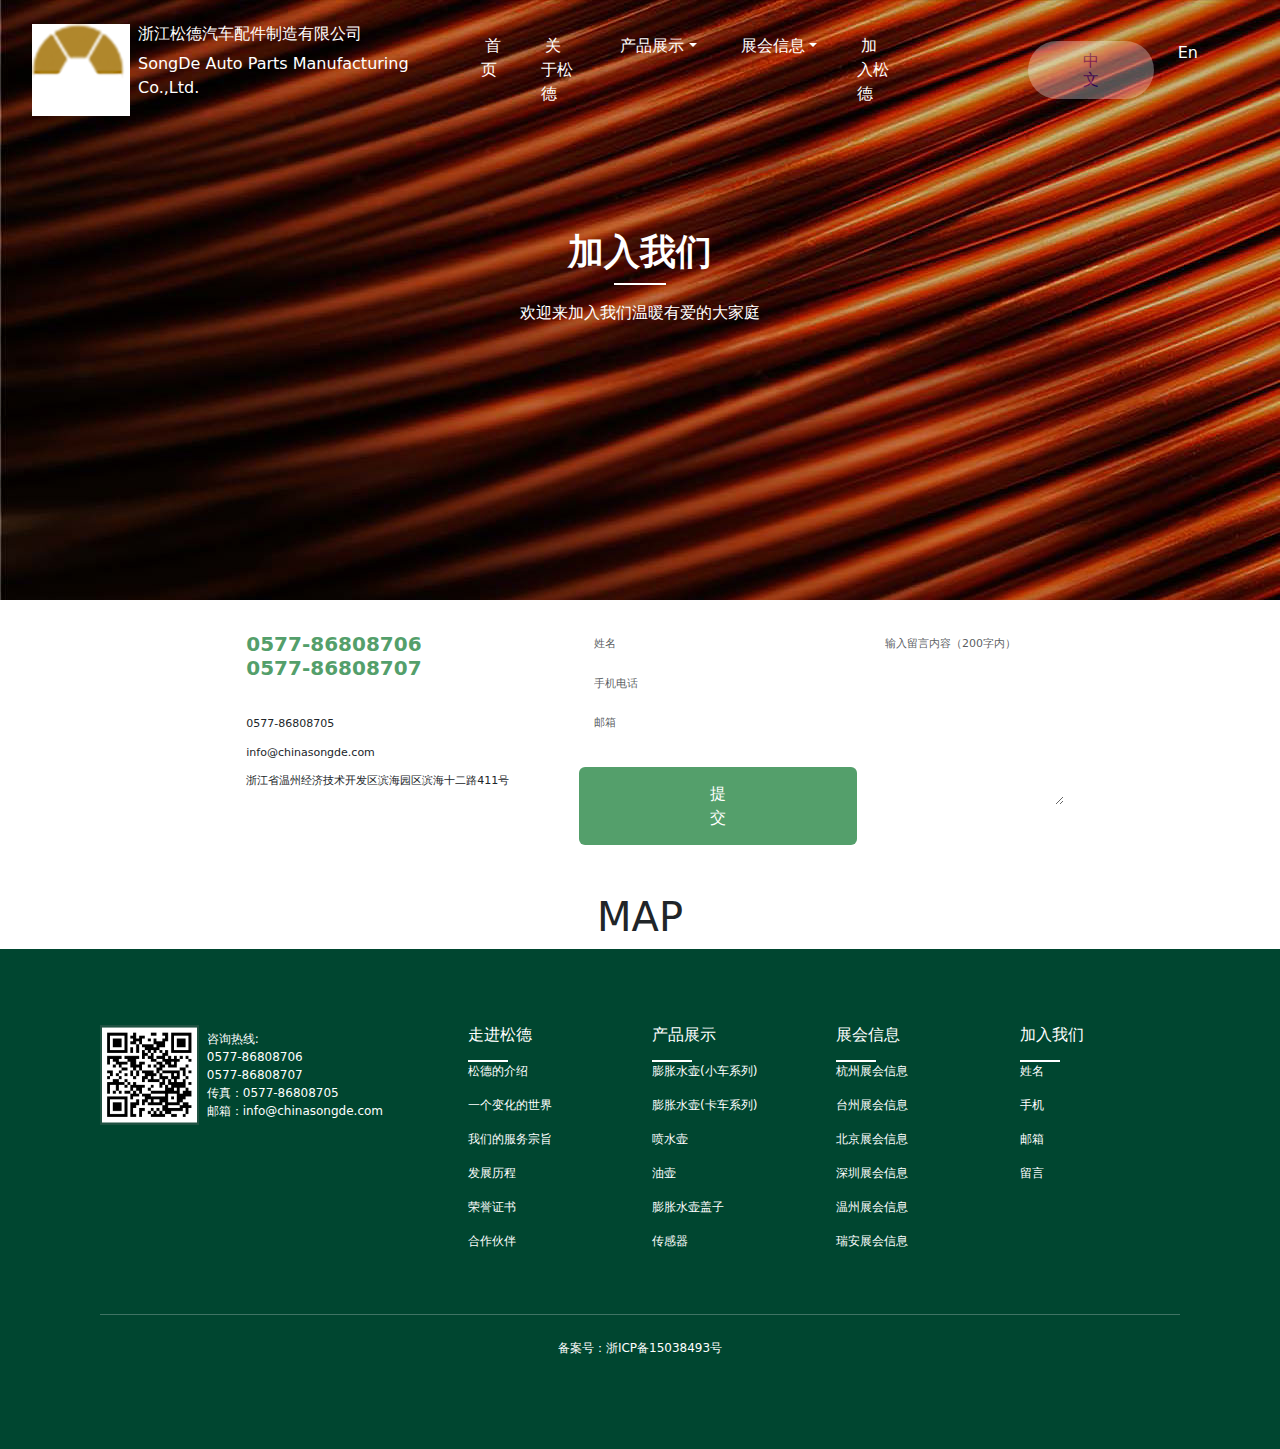
<file: contact.html>
<!DOCTYPE html>
<html lang="en">

<head>
    <meta charset="UTF-8" />
    <meta http-equiv="X-UA-Compatible" content="IE=edge" />
    <meta name="viewport" content="width=device-width, initial-scale=1.0" />
    <title>SONGDE-Lanhu</title>
    <!-- Link font-awesome CDN -->
    <link rel="stylesheet" href="https://cdnjs.cloudflare.com/ajax/libs/font-awesome/6.3.0/css/all.min.css" integrity="sha512-SzlrxWUlpfuzQ+pcUCosxcglQRNAq/DZjVsC0lE40xsADsfeQoEypE+enwcOiGjk/bSuGGKHEyjSoQ1zVisanQ==" crossorigin="anonymous" referrerpolicy="no-referrer"
    />
    <!-- <*****************[BOOTSTRAP CSS]*****************> -->
    <link rel="stylesheet" href="https://cdn.jsdelivr.net/npm/bootstrap@5.2.3/dist/css/bootstrap.min.css" />
    <!-- <*****************[BOOTSTRAP ICONS]*****************> -->
    <link rel="stylesheet" href="https://cdn.jsdelivr.net/npm/bootstrap-icons@1.10.3/font/bootstrap-icons.css" />
    <link rel="stylesheet" href="./styles/commons.css" />
    <link rel="stylesheet" href="./styles/contact.css" />
</head>

<body>
    <div class="ts-wrapper">
        <nav class="navbar navbar-expand-lg position-absolute w-100 gap-5">
            <div class="container-fluid px-0 px-lg-3 m-xxl-3 m-xl-3 gap-5">
                <div class="px-xxl-5 px-3 d-flex justify-content-start m-auto align-items-center p-sm-0">
                    <img src="./assets/images/logo.png" alt="logo" />
                    <div class="ms-2">
                        <h6>浙江松德汽车配件制造有限公司</h6>
                        <p>SongDe Auto Parts Manufacturing Co.,Ltd.</p>
                    </div>
                    <div class="d-flex align-items-center gap-3">
                        <button class="navbar-toggler" type="button" data-bs-toggle="collapse" data-bs-target="#navbarSupportedContent" aria-controls="navbarSupportedContent" aria-expanded="false" aria-label="Toggle navigation">
                <span class="navbar-toggler__span"></span>
                <span class="navbar-toggler__span"></span>
                <span class="navbar-toggler__span"></span>
                        </button>
                    </div>
                </div>
                <div class="collapse navbar-collapse" id="navbarSupportedContent">
                    <ul class="navbar-nav ms-auto mb-2 mb-lg-0 gap-4">
                        <li class="nav-item"><a class="nav-link" href="./index.html"><i class="fa-solid fa-house fa-sm me-1" style="color: #fafafa;"></i>首页</a></li>
                        <li class="nav-item"><a class="nav-link" href="./about.html"><i class="fa-solid fa-user fa-sm me-1" style="color: #ffffff;"></i>关于松德</a></li>
                        <li class="nav-item dropdown">
                            <a class="nav-link dropdown-toggle" href="#" role="button" data-bs-toggle="dropdown" aria-expanded="false"><i class="fa-solid fa-cube fa-sm me-1" style="color: #ffffff;"></i>产品展示</a>
                            <ul class="dropdown-menu ps-2">
                                <li class="nav-item"><a class="nav-link" href="./products.html">产品展示</a></li>
                                <li>
                                    <hr class="dropdown-divider">
                                </li>
                                <li><a class="dropdown-item" href="./products details-.html">产品详情</a></li>
                                <li><a class="dropdown-item" href="./products details-2.html">产品详情-2</a></li>
                            </ul>
                        </li>
                        <li class="nav-item dropdown">
                            <a class="nav-link dropdown-toggle" href="#" role="button" data-bs-toggle="dropdown" aria-expanded="false"><i class="fa-solid fa-table-columns fa-sm me-1" style="color: #ffffff;"></i>展会信息</a>
                            <ul class="dropdown-menu ps-2">
                                <li class="nav-item"><a class="nav-link" href="./info.html">展会信息</a></li>
                                <li>
                                    <hr class="dropdown-divider">
                                </li>
                                <li><a class="dropdown-item" href="./Exhibition info.html">展会信息详情</a></li>
                            </ul>
                        </li>
                        <li class="nav-item"><a class="nav-link" href="./contact.html"><i class="fa-solid fa-user-plus fa-sm me-1" style="color: #ffffff;"></i>加入松德</a></li>
                        <div class="d-flex justify-content-center my-auto gap-2 ps-xl-5 ms-xl-5">
                            <li><a class="nav-link bg-transparent" href=""><button class="ts-btn"><h6 class=" btn-text m-auto">中文</h6></button></a></li>
                            <li> <a class="nav-link bg-transparent" href="./index_en.html">En</a></li>
                            <li><button class="btn btn-search px-3 py-1 navbar-btn-search d-none d-lg-block"><i class="fa fa-light fa-magnifying-glass fa-xl" style="color: #ffffff;"></i></button></li>
                        </div>
                    </ul>
                </div>
            </div>
        </nav>
        <div class="ts-bg">
            <div class="ts-content">
                <h1 class="ts-heading">加入我们</h1>
                <div class="ts-border mb-3">
                </div>
                <p>欢迎来加入我们温暖有爱的大家庭</p>
            </div>
        </div>
        <div class="ts-contact">
            <div class="row my-3 p-3">
                <div class="col-md-5 mb-3">
                    <div class="row ts-row m-0">
                        <div class="col-1">
                            <i class="fa-solid fa-phone" style="color: #549f6b;"></i></div>
                        <div class="col">
                            <h5 class="ts-headings mb-4">0577-86808706 <br>0577-86808707</h5>
                        </div>
                    </div>
                    <div class="row ts-row">
                        <div class="col-1">
                            <i class="fa-solid fa-fax" style="color: #549f6b;"></i>
                        </div>
                        <div class="col">
                            <p class="ts-text">0577-86808705</p>
                        </div>
                    </div>
                    <div class="row ts-row">
                        <div class="col-1">
                            <i class="fa-solid fa-envelope" style="color: #549f6b;"></i>
                        </div>
                        <div class="col">
                            <p class="ts-text">info@chinasongde.com</p>
                        </div>
                    </div>
                    <div class="row ts-row">
                        <div class="col-1">
                            <i class="fa-solid fa-location-dot" style="color: #549f6b;"></i>
                        </div>
                        <div class="col">
                            <p class="ts-text">浙江省温州经济技术开发区滨海园区滨海十二路411号</p>
                        </div>
                    </div>
                </div>
                <div class="col-md-4 mb-3">
                    <div class="mb-3">
                        <div class="d-flex">
                            <i class="fa-regular fa-user" style="color: #707070;"></i><input type="text" class="form-control" id="exampleFormControlInput1" placeholder="姓名">
                        </div>
                        <div class="d-flex">
                            <i class="fa fa-light fa-phone" style="color: #707070;"></i><input type="number" class="form-control" id="exampleFormControlInput1" placeholder="手机电话"></div>
                        <div class="d-flex">
                            <i class="fa-regular fa-envelope" style="color: #707070;"></i><input type="email" class="form-control" id="exampleFormControlInput1" placeholder="邮箱"></div>
                    </div>
                    <button type="button" class="btn ts-btn">提交</button>
                </div>
                <div class="col-mb-3 w-25">
                    <textarea class="form-control" id="exampleFormControlTextarea1" placeholder="输入留言内容（200字内）" rows="10"></textarea>
                </div>
            </div>
            <div>
                <h1 class="text-center">MAP</h1>
            </div>
        </div>
        <footer>
            <div class="ts-container text-white">
                <div class="row">
                    <div class="col-12 col-sm-6 col-lg-4 d-flex flex-column mb-4">
                        <div class="d-flex">
                            <div><img height="100" src="./assets/images/footer.png" alt="" /></div>
                            <div class="ms-2 my-auto">
                                <p class="mb-0">
                                    咨询热线:<br><span>0577-86808706<br>0577-86808707</span><br>传真：0577-86808705
                                    <br>邮箱：info@chinasongde.com
                                </p>
                            </div>
                        </div>
                    </div>
                    <div class="col-12 col-sm-6 col-lg-2 d-flex flex-column mb-4">
                        <h6 class="ts-headings mb-3">走进松德</h6>
                        <div class="ts-border m-0"></div>
                        <a href="#" class="link desc-sm text-decoration-none mb-3">松德的介绍</a>
                        <a href="#" class="link desc-sm text-decoration-none mb-3">一个变化的世界</a>
                        <a href="#" class="link desc-sm text-decoration-none mb-3">我们的服务宗旨</a>
                        <a href="#" class="link desc-sm text-decoration-none mb-3">发展历程</a>
                        <a href="#" class="link desc-sm text-decoration-none mb-3">荣誉证书</a>
                        <a href="#" class="link desc-sm text-decoration-none mb-3">合作伙伴</a>
                    </div>
                    <div class="col-12 col-sm-6 col-lg-2 d-flex flex-column mb-4">
                        <h6 class="ts-headings mb-3">产品展示</h6>
                        <div class="ts-border m-0"></div>
                        <a href="#" class="link desc-sm text-decoration-none mb-3">膨胀水壶(小车系列)</a>
                        <a href="#" class="link desc-sm text-decoration-none mb-3">膨胀水壶(卡车系列)</a>
                        <a href="#" class="link desc-sm text-decoration-none mb-3">喷水壶</a>
                        <a href="#" class="link desc-sm text-decoration-none mb-3">油壶</a>
                        <a href="#" class="link desc-sm text-decoration-none mb-3">膨胀水壶盖子</a>
                        <a href="#" class="link desc-sm text-decoration-none mb-3">传感器</a>
                    </div>
                    <div class="col-12 col-sm-6 col-lg-2 d-flex flex-column mb-4">
                        <h6 class="ts-headings mb-3">展会信息</h6>
                        <div class="ts-border m-0"></div>
                        <a href="#" class="link desc-sm text-decoration-none mb-3">杭州展会信息</a>
                        <a href="#" class="link desc-sm text-decoration-none mb-3">台州展会信息</a>
                        <a href="#" class="link desc-sm text-decoration-none mb-3">北京展会信息</a>
                        <a href="#" class="link desc-sm text-decoration-none mb-3">深圳展会信息</a>
                        <a href="#" class="link desc-sm text-decoration-none mb-3">温州展会信息</a>
                        <a href="#" class="link desc-sm text-decoration-none mb-3">瑞安展会信息</a>
                    </div>
                    <div class="col-12 col-sm-6 col-lg-2 d-flex flex-column mb-4">
                        <h6 class="ts-headings mb-3">加入我们</h6>
                        <div class="ts-border m-0"></div>
                        <a href="#" class="link desc-sm text-decoration-none mb-3">姓名</a>
                        <a href="#" class="link desc-sm text-decoration-none mb-3">手机</a>
                        <a href="#" class="link desc-sm text-decoration-none mb-3">邮箱</a>
                        <a href="#" class="link desc-sm text-decoration-none mb-3">留言</a>
                    </div>
                </div>
                <hr class="my-4" />
                <div class="footer-bottom d-flex flex-wrap justify-content-center">
                    <p class="desc-xs">备案号：浙ICP备15038493号</p>
                </div>
            </div>
        </footer>
    </div>
    <!-- JavaScript Bundle with Popper -->
    <script src="https://cdn.jsdelivr.net/npm/bootstrap@5.2.0/dist/js/bootstrap.bundle.min.js" integrity="sha384-A3rJD856KowSb7dwlZdYEkO39Gagi7vIsF0jrRAoQmDKKtQBHUuLZ9AsSv4jD4Xa" crossorigin="anonymous"></script>
</body>

</html>
</file>
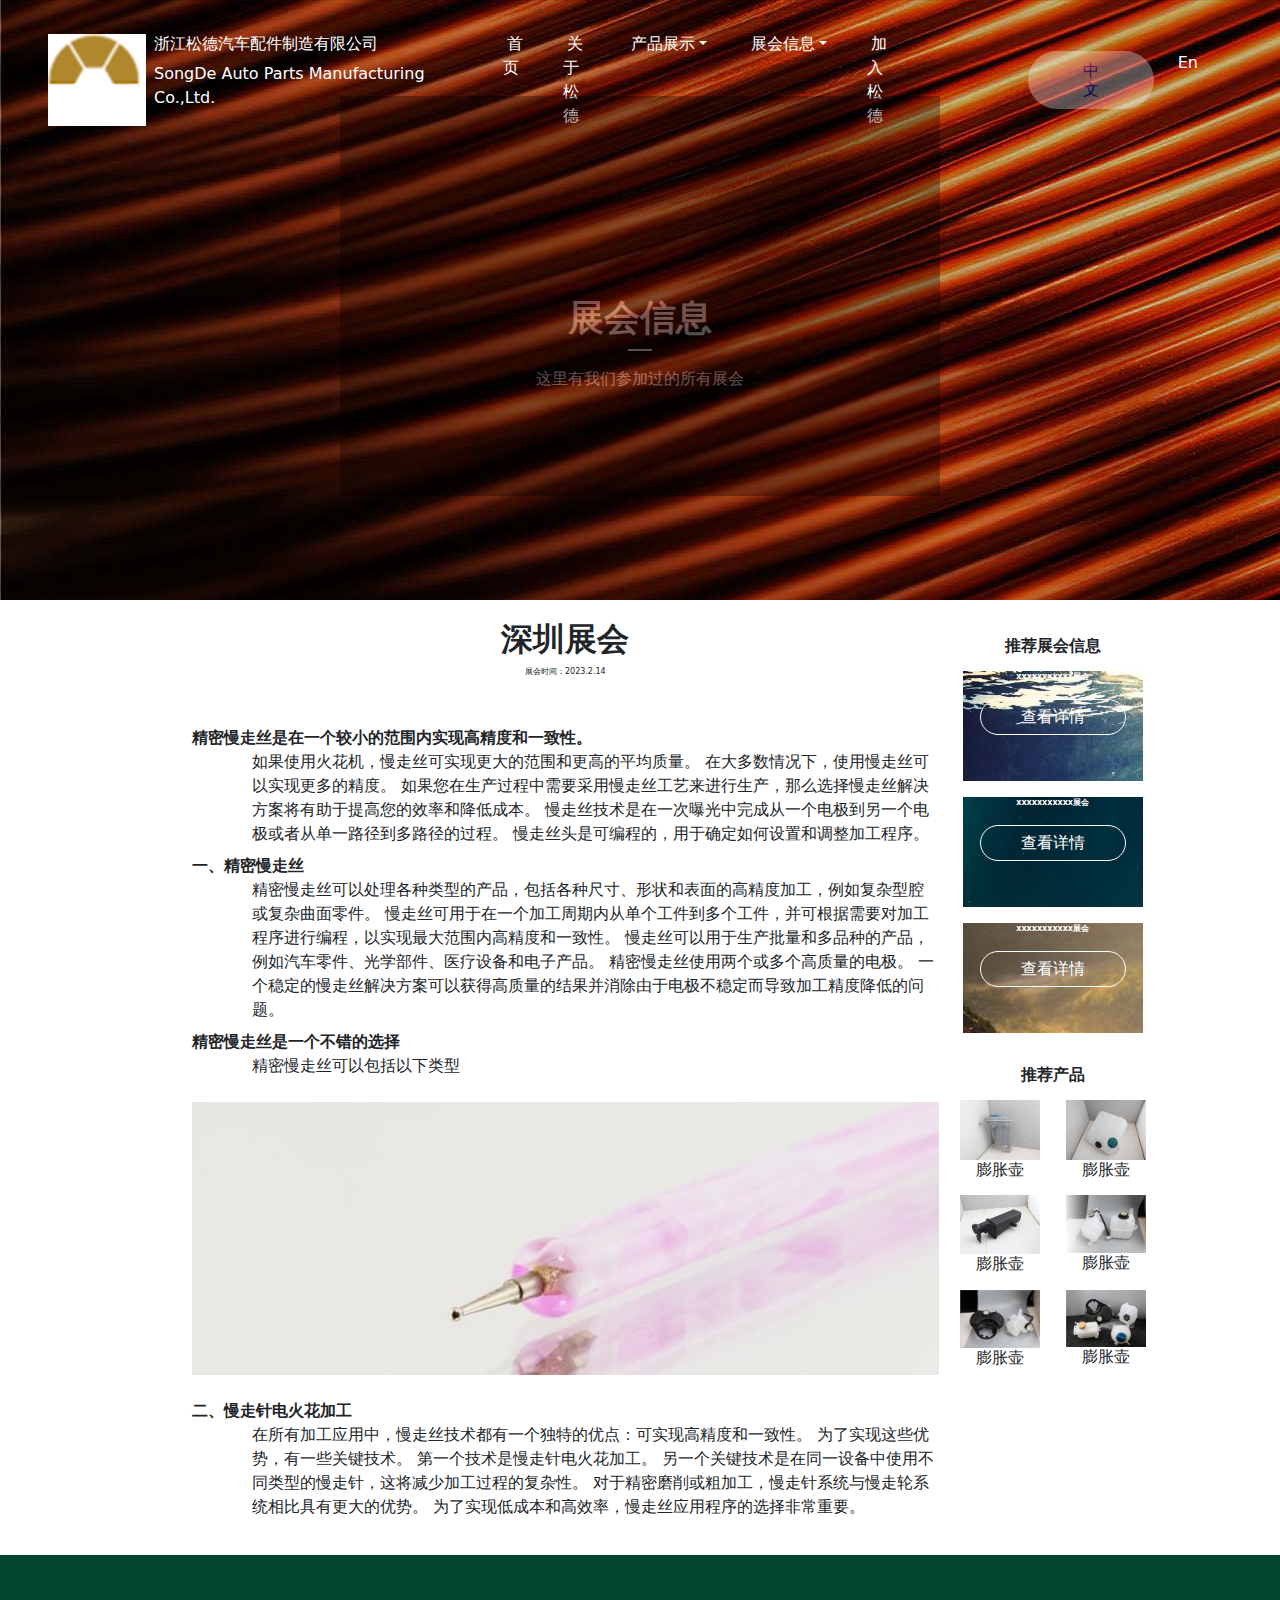
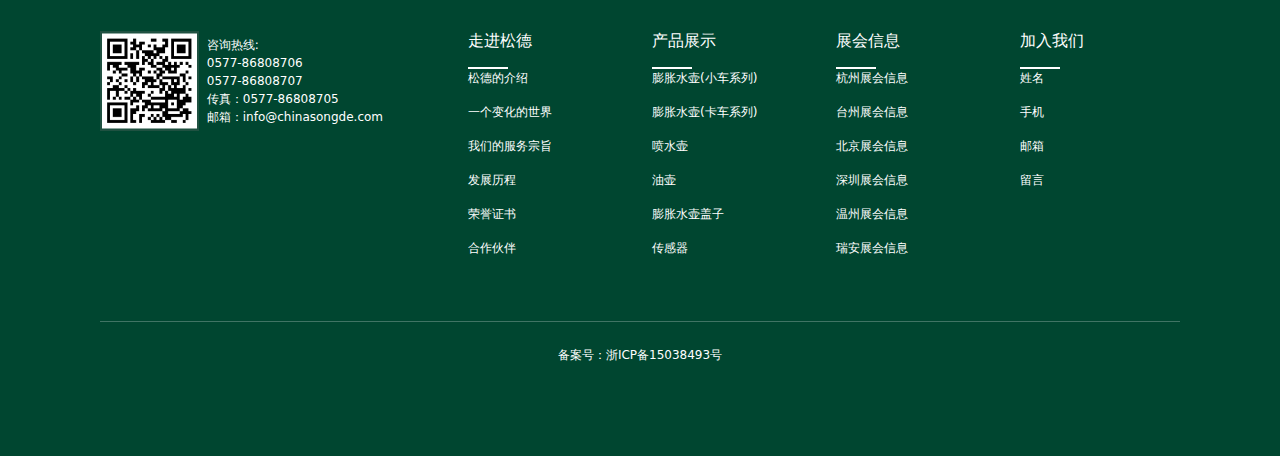
<file: Exhibition info.html>
<!DOCTYPE html>
<html lang="en">

<head>
    <meta charset="UTF-8" />
    <meta http-equiv="X-UA-Compatible" content="IE=edge" />
    <meta name="viewport" content="width=device-width, initial-scale=1.0" />
    <title>SONGDE-Lanhu</title>
    <!-- Link font-awesome CDN -->
    <link rel="stylesheet" href="https://cdnjs.cloudflare.com/ajax/libs/font-awesome/6.3.0/css/all.min.css" integrity="sha512-SzlrxWUlpfuzQ+pcUCosxcglQRNAq/DZjVsC0lE40xsADsfeQoEypE+enwcOiGjk/bSuGGKHEyjSoQ1zVisanQ==" crossorigin="anonymous" referrerpolicy="no-referrer"
    />
    <!-- <*****************[BOOTSTRAP CSS]*****************> -->
    <link rel="stylesheet" href="https://cdn.jsdelivr.net/npm/bootstrap@5.2.3/dist/css/bootstrap.min.css" />
    <!-- <*****************[BOOTSTRAP ICONS]*****************> -->
    <link rel="stylesheet" href="https://cdn.jsdelivr.net/npm/bootstrap-icons@1.10.3/font/bootstrap-icons.css" />
    <link rel="stylesheet" href="./styles/commons.css" />
    <link rel="stylesheet" href="./styles/Exhibition info.css" />
</head>

<body>
    <div class="ts-wrapper">
        <nav class="navbar navbar-expand-lg position-absolute gap-5">
            <div class="container-fluid px-0 px-lg-3 m-xxl-3 m-xl-3 gap-5">
                <div class="px-xxl-5 px-3 d-flex justify-content-start m-auto align-items-center">
                    <img src="./assets/images/logo.png" alt="logo" />
                    <div class="ms-2">
                        <h6>浙江松德汽车配件制造有限公司</h6>
                        <p>SongDe Auto Parts Manufacturing Co.,Ltd.</p>
                    </div>
                    <div class="d-flex align-items-center gap-3">
                        <button class="navbar-toggler" type="button" data-bs-toggle="collapse" data-bs-target="#navbarSupportedContent" aria-controls="navbarSupportedContent" aria-expanded="false" aria-label="Toggle navigation">
                <span class="navbar-toggler__span"></span>
                <span class="navbar-toggler__span"></span>
                <span class="navbar-toggler__span"></span>
                        </button>
                    </div>
                </div>
                <div class="collapse navbar-collapse" id="navbarSupportedContent">
                    <ul class="navbar-nav ms-auto mb-2 mb-lg-0 gap-4">
                        <li class="nav-item"><a class="nav-link" href="./index.html"><i class="fa-solid fa-house fa-sm me-1" style="color: #fafafa;"></i>首页</a></li>
                        <li class="nav-item"><a class="nav-link" href="./about.html"><i class="fa-solid fa-user fa-sm me-1" style="color: #ffffff;"></i>关于松德</a></li>
                        <li class="nav-item dropdown">
                            <a class="nav-link dropdown-toggle" href="#" role="button" data-bs-toggle="dropdown" aria-expanded="false"><i class="fa-solid fa-cube fa-sm me-1" style="color: #ffffff;"></i>产品展示</a>
                            <ul class="dropdown-menu ps-2">
                                <li class="nav-item"><a class="nav-link" href="./products.html">产品展示</a></li>
                                <li>
                                    <hr class="dropdown-divider">
                                </li>
                                <li><a class="dropdown-item" href="./products details-.html">产品详情</a></li>
                                <li><a class="dropdown-item" href="./products details-2.html">产品详情-2</a></li>
                            </ul>
                        </li>
                        <li class="nav-item dropdown">
                            <a class="nav-link dropdown-toggle" href="#" role="button" data-bs-toggle="dropdown" aria-expanded="false"><i class="fa-solid fa-table-columns fa-sm me-1" style="color: #ffffff;"></i>展会信息</a>
                            <ul class="dropdown-menu ps-2">
                                <li class="nav-item"><a class="nav-link" href="./info.html">展会信息</a></li>
                                <li>
                                    <hr class="dropdown-divider">
                                </li>
                                <li><a class="dropdown-item" href="./Exhibition info.html">展会信息详情</a></li>
                            </ul>
                        </li>
                        <li class="nav-item"><a class="nav-link" href="./contact.html"><i class="fa-solid fa-user-plus fa-sm me-1" style="color: #ffffff;"></i>加入松德</a></li>
                        <div class="d-flex justify-content-center my-auto gap-2 ps-xl-5 ms-xl-5">
                            <li><a class="nav-link bg-transparent" href=""><button class="ts-btn"><h6 class=" btn-text m-auto">中文</h6></button></a></li>
                            <li> <a class="nav-link bg-transparent" href="./index_en.html">En</a></li>
                            <li><button class="btn btn-search px-3 py-1 navbar-btn-search d-none d-lg-block"><i class="fa fa-light fa-magnifying-glass fa-xl" style="color: #ffffff;"></i></button></li>
                        </div>
                    </ul>
                </div>
            </div>
        </nav>
        <div class="ts-bg pt-5">
            <div class="ts-content mt-5">
                <h1 class="ts-heading">展会信息</h1>
                <div class="ts-border mb-3">
                </div>
                <p>这里有我们参加过的所有展会</p>
            </div>
        </div>
        <div class="ts-exhibition-info">
            <div class="d-sm-flex d-md-flex ts-exhibition-container">
                <div class="col-lg-10">
                    <div class="ts-content-1 text-center mb-5">
                        <h2 class="ts-headings-1">深圳展会</h2>
                        <p class="ts-text-1">展会时间：2023.2.14</p>
                    </div>
                    <div class="ts-main-content">
                        <dl>
                            <dt>精密慢走丝是在一个较小的范围内实现高精度和一致性。</dt>
                            <dd class="ts-content-details">如果使用火花机，慢走丝可实现更大的范围和更高的平均质量。 在大多数情况下，使用慢走丝可以实现更多的精度。 如果您在生产过程中需要采用慢走丝工艺来进行生产，那么选择慢走丝解决方案将有助于提高您的效率和降低成本。 慢走丝技术是在一次曝光中完成从一个电极到另一个电极或者从单一路径到多路径的过程。 慢走丝头是可编程的，用于确定如何设置和调整加工程序。
                            </dd>
                            <dt>一、精密慢走丝</dt>
                            <dd class="ts-content-details"> 精密慢走丝可以处理各种类型的产品，包括各种尺寸、形状和表面的高精度加工，例如复杂型腔或复杂曲面零件。 慢走丝可用于在一个加工周期内从单个工件到多个工件，并可根据需要对加工程序进行编程，以实现最大范围内高精度和一致性。 慢走丝可以用于生产批量和多品种的产品，例如汽车零件、光学部件、医疗设备和电子产品。 精密慢走丝使用两个或多个高质量的电极。 一个稳定的慢走丝解决方案可以获得高质量的结果并消除由于电极不稳定而导致加工精度降低的问题。
                                <dt>精密慢走丝是一个不错的选择</dt>
                                <dd class="ts-content-details">精密慢走丝可以包括以下类型</dd>
                        </dl>
                    </div>
                    <div class="image my-4">
                        <img class="ts-img" src="./assets/images/exhibition.png" alt="">
                    </div>
                    <div class="ts-main-content">
                        <dl>
                            <dt>二、慢走针电火花加工</dt>
                            <dd class="ts-content-details">在所有加工应用中，慢走丝技术都有一个独特的优点：可实现高精度和一致性。 为了实现这些优势，有一些关键技术。 第一个技术是慢走针电火花加工。 另一个关键技术是在同一设备中使用不同类型的慢走针，这将减少加工过程的复杂性。 对于精密磨削或粗加工，慢走针系统与慢走轮系统相比具有更大的优势。 为了实现低成本和高效率，慢走丝应用程序的选择非常重要。
                            </dd>
                        </dl>
                    </div>
                </div>
                <div class="col-lg-2">
                    <div class="side-tabs ms-lg-4 ms-md-4">
                        <h3 class="ts-headings-side-tab my-3 text-center">推荐展会信息</h3>
                        <div class="row">
                            <div class="col-md-4">
                                <div class="ts-thumbnail-1 mb-3">
                                    <div class="ts-content-1 text-white m-auto">
                                        <p><b>xxxxxxxxxxx展会</b></p>
                                        <button type="button" class="btn ts-btn">查看详情</button>
                                    </div>
                                </div>
                            </div>
                            <div class="row">
                                <div class="col-md-4">
                                    <div class="ts-thumbnail-2 mb-3">
                                        <div class="ts-content-1 text-white m-auto">
                                            <p><b>xxxxxxxxxxx展会</b></p>
                                            <button type="button" class="btn ts-btn">查看详情</button>
                                        </div>
                                    </div>
                                </div>
                            </div>
                            <div class="row">
                                <div class="col-md-4">
                                    <div class="ts-thumbnail-3 mb-3">
                                        <div class="ts-content-1 text-white m-auto">
                                            <p><b>xxxxxxxxxxx展会</b></p>
                                            <button type="button" class="btn ts-btn">查看详情</button>
                                        </div>
                                    </div>
                                </div>
                            </div>
                        </div>
                        <div class="container-grid ts-side-grid text-center gap-2">
                            <h3 class="ts-headings-side-tab my-3 text-center">推荐产品</h3>
                            <div class="row gap-2">
                                <div class="col p-0">
                                    <img class="product-img" src="./assets/images/product-1.png" alt="">
                                    <h6 class="ts-headings-3">膨胀壶</h6>
                                </div>
                                <div class="col p-0">
                                    <img class="product-img" src="./assets/images/product-2.png" alt="">
                                    <h6 class="ts-headings-3">膨胀壶</h6>
                                </div>
                                <div class="col p-0">
                                    <img class="product-img" src="./assets/images/product-3.png" alt="">
                                    <h6 class="ts-headings-3">膨胀壶</h6>
                                </div>
                                <div class="col p-0">
                                    <img class="product-img" src="./assets/images/index-2.png" alt="">
                                    <h6 class="ts-headings-3">膨胀壶</h6>
                                </div>
                                <div class="col p-0">
                                    <img class="product-img" src="./assets/images/index-3.png" alt="">
                                    <h6 class="ts-headings-3">膨胀壶</h6>
                                </div>
                                <div class="col p-0">
                                    <img class="product-img" src="./assets/images/index-4.png" alt="">
                                    <h6 class="ts-headings-3">膨胀壶</h6>
                                </div>
                            </div>
                        </div>
                    </div>
                </div>
            </div>
        </div>
        <footer>
            <div class="ts-container text-white">
                <div class="row">
                    <div class="col-12 col-sm-6 col-lg-4 d-flex flex-column mb-4">
                        <div class="d-flex">
                            <div><img height="100" src="./assets/images/footer.png" alt="" /></div>
                            <div class="ms-2 my-auto">
                                <p class="mb-0">
                                    咨询热线:<br><span>0577-86808706<br>0577-86808707</span><br>传真：0577-86808705
                                    <br>邮箱：info@chinasongde.com
                                </p>
                            </div>
                        </div>
                    </div>
                    <div class="col-12 col-sm-6 col-lg-2 d-flex flex-column mb-4">
                        <h6 class="ts-headings mb-3">走进松德</h6>
                        <div class="ts-border m-0"></div>
                        <a href="#" class="link desc-sm text-decoration-none mb-3">松德的介绍</a>
                        <a href="#" class="link desc-sm text-decoration-none mb-3">一个变化的世界</a>
                        <a href="#" class="link desc-sm text-decoration-none mb-3">我们的服务宗旨</a>
                        <a href="#" class="link desc-sm text-decoration-none mb-3">发展历程</a>
                        <a href="#" class="link desc-sm text-decoration-none mb-3">荣誉证书</a>
                        <a href="#" class="link desc-sm text-decoration-none mb-3">合作伙伴</a>
                    </div>
                    <div class="col-12 col-sm-6 col-lg-2 d-flex flex-column mb-4">
                        <h6 class="ts-headings mb-3">产品展示</h6>
                        <div class="ts-border m-0"></div>
                        <a href="#" class="link desc-sm text-decoration-none mb-3">膨胀水壶(小车系列)</a>
                        <a href="#" class="link desc-sm text-decoration-none mb-3">膨胀水壶(卡车系列)</a>
                        <a href="#" class="link desc-sm text-decoration-none mb-3">喷水壶</a>
                        <a href="#" class="link desc-sm text-decoration-none mb-3">油壶</a>
                        <a href="#" class="link desc-sm text-decoration-none mb-3">膨胀水壶盖子</a>
                        <a href="#" class="link desc-sm text-decoration-none mb-3">传感器</a>
                    </div>
                    <div class="col-12 col-sm-6 col-lg-2 d-flex flex-column mb-4">
                        <h6 class="ts-headings mb-3">展会信息</h6>
                        <div class="ts-border m-0"></div>
                        <a href="#" class="link desc-sm text-decoration-none mb-3">杭州展会信息</a>
                        <a href="#" class="link desc-sm text-decoration-none mb-3">台州展会信息</a>
                        <a href="#" class="link desc-sm text-decoration-none mb-3">北京展会信息</a>
                        <a href="#" class="link desc-sm text-decoration-none mb-3">深圳展会信息</a>
                        <a href="#" class="link desc-sm text-decoration-none mb-3">温州展会信息</a>
                        <a href="#" class="link desc-sm text-decoration-none mb-3">瑞安展会信息</a>
                    </div>
                    <div class="col-12 col-sm-6 col-lg-2 d-flex flex-column mb-4">
                        <h6 class="ts-headings mb-3">加入我们</h6>
                        <div class="ts-border m-0"></div>
                        <a href="#" class="link desc-sm text-decoration-none mb-3">姓名</a>
                        <a href="#" class="link desc-sm text-decoration-none mb-3">手机</a>
                        <a href="#" class="link desc-sm text-decoration-none mb-3">邮箱</a>
                        <a href="#" class="link desc-sm text-decoration-none mb-3">留言</a>
                    </div>
                </div>
                <hr class="my-4" />
                <div class="footer-bottom d-flex flex-wrap justify-content-center">
                    <p class="desc-xs">备案号：浙ICP备15038493号</p>
                </div>
            </div>
        </footer>
    </div>
    <!-- JavaScript Bundle with Popper -->
    <script src="https://cdn.jsdelivr.net/npm/bootstrap@5.2.0/dist/js/bootstrap.bundle.min.js" integrity="sha384-A3rJD856KowSb7dwlZdYEkO39Gagi7vIsF0jrRAoQmDKKtQBHUuLZ9AsSv4jD4Xa" crossorigin="anonymous"></script>
</body>

</html>
</file>
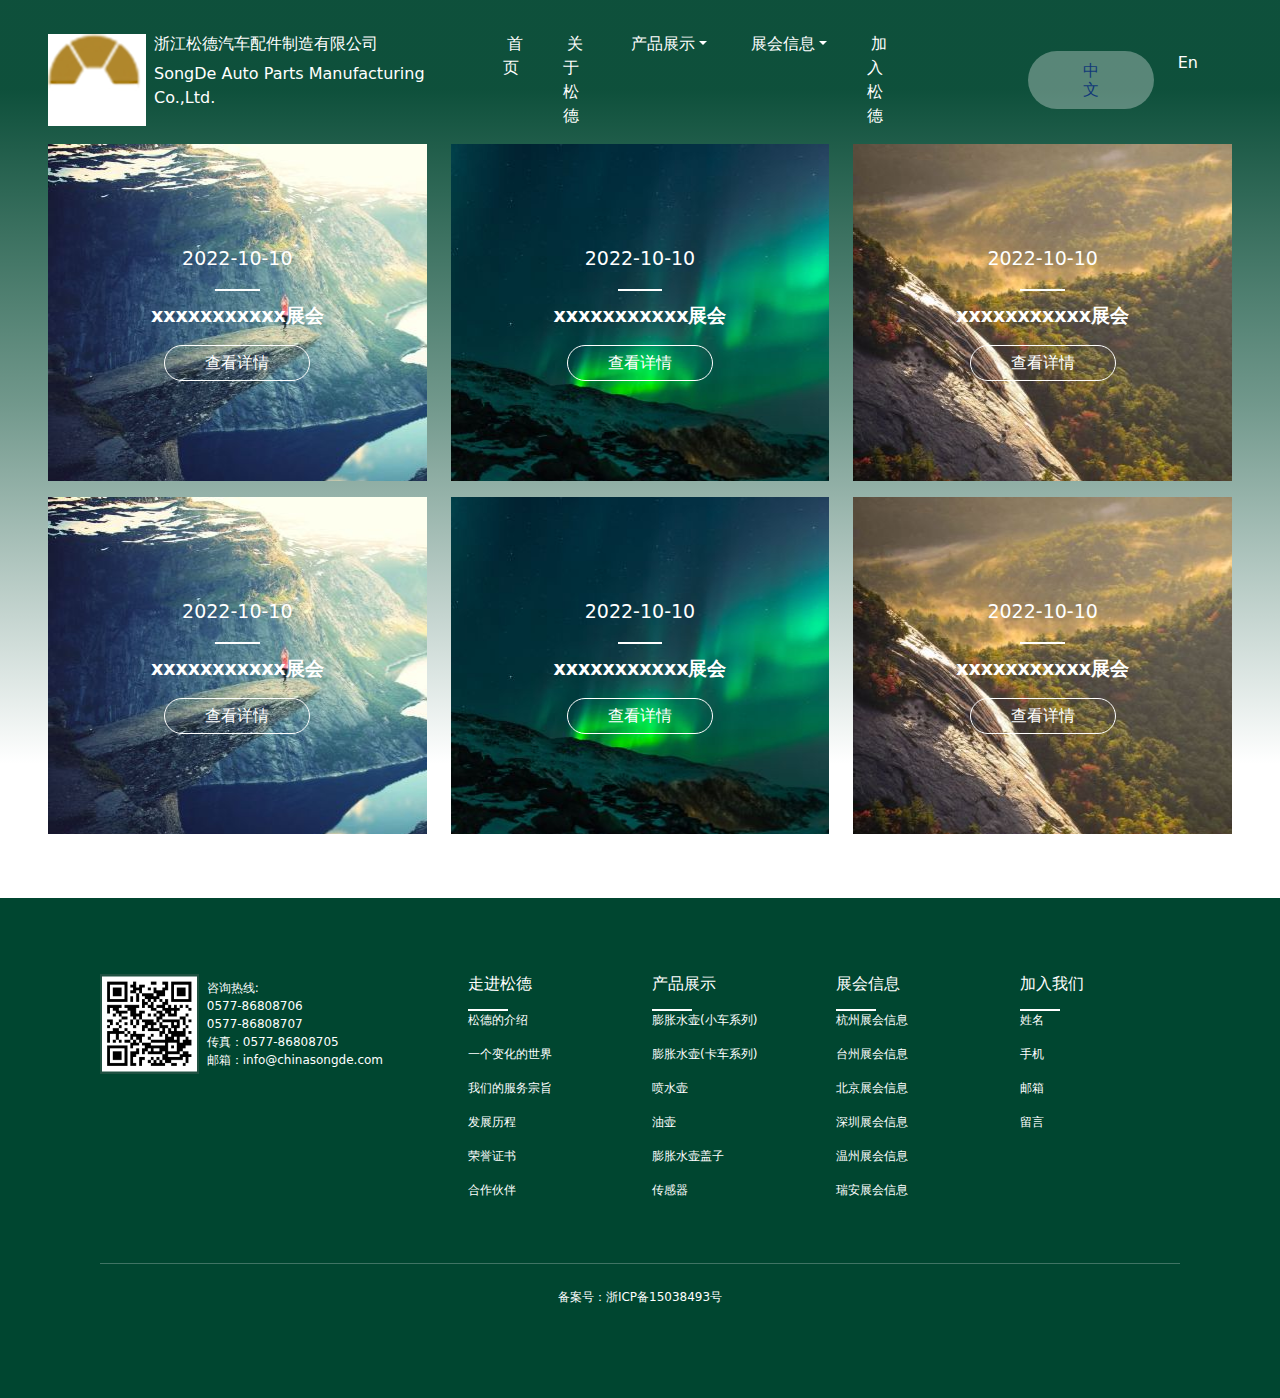
<file: info.html>
<!DOCTYPE html>
<html lang="en">

<head>
    <meta charset="UTF-8" />
    <meta http-equiv="X-UA-Compatible" content="IE=edge" />
    <meta name="viewport" content="width=device-width, initial-scale=1.0" />
    <title>SONGDE-Lanhu</title>
    <!-- Link font-awesome CDN -->
    <link rel="stylesheet" href="https://cdnjs.cloudflare.com/ajax/libs/font-awesome/6.3.0/css/all.min.css" integrity="sha512-SzlrxWUlpfuzQ+pcUCosxcglQRNAq/DZjVsC0lE40xsADsfeQoEypE+enwcOiGjk/bSuGGKHEyjSoQ1zVisanQ==" crossorigin="anonymous" referrerpolicy="no-referrer"
    />
    <!-- <*****************[BOOTSTRAP CSS]*****************> -->
    <link rel="stylesheet" href="https://cdn.jsdelivr.net/npm/bootstrap@5.2.3/dist/css/bootstrap.min.css" />
    <!-- <*****************[BOOTSTRAP ICONS]*****************> -->
    <link rel="stylesheet" href="https://cdn.jsdelivr.net/npm/bootstrap-icons@1.10.3/font/bootstrap-icons.css" />
    <link rel="stylesheet" href="./styles/commons.css" />
    <link rel="stylesheet" href="./styles/info.css" />
</head>

<body>
    <div class="ts-wrapper">
        <nav class="navbar navbar-expand-lg position-absolute gap-5">
            <div class="container-fluid px-0 px-lg-3 m-xxl-3 m-xl-3 gap-5">
                <div class="px-xxl-5 px-3 d-flex justify-content-start m-auto align-items-center">
                    <img src="./assets/images/logo.png" alt="logo" />
                    <div class="ms-2">
                        <h6>浙江松德汽车配件制造有限公司</h6>
                        <p>SongDe Auto Parts Manufacturing Co.,Ltd.</p>
                    </div>
                    <div class="d-flex align-items-center gap-3">
                        <button class="navbar-toggler" type="button" data-bs-toggle="collapse" data-bs-target="#navbarSupportedContent" aria-controls="navbarSupportedContent" aria-expanded="false" aria-label="Toggle navigation">
                <span class="navbar-toggler__span"></span>
                <span class="navbar-toggler__span"></span>
                <span class="navbar-toggler__span"></span>
                        </button>
                    </div>
                </div>
                <div class="collapse navbar-collapse" id="navbarSupportedContent">
                    <ul class="navbar-nav ms-auto mb-2 mb-lg-0 gap-4">
                        <li class="nav-item"><a class="nav-link" href="./index.html"><i class="fa-solid fa-house fa-sm me-1" style="color: #fafafa;"></i>首页</a></li>
                        <li class="nav-item"><a class="nav-link" href="./about.html"><i class="fa-solid fa-user fa-sm me-1" style="color: #ffffff;"></i>关于松德</a></li>
                        <li class="nav-item dropdown">
                            <a class="nav-link dropdown-toggle" href="#" role="button" data-bs-toggle="dropdown" aria-expanded="false"><i class="fa-solid fa-cube fa-sm me-1" style="color: #ffffff;"></i>产品展示</a>
                            <ul class="dropdown-menu ps-2">
                                <li class="nav-item"><a class="nav-link" href="./products.html">产品展示</a></li>
                                <li>
                                    <hr class="dropdown-divider">
                                </li>
                                <li><a class="dropdown-item" href="./products details-.html">产品详情</a></li>
                                <li><a class="dropdown-item" href="./products details-2.html">产品详情-2</a></li>
                            </ul>
                        </li>
                        <li class="nav-item dropdown">
                            <a class="nav-link dropdown-toggle" href="#" role="button" data-bs-toggle="dropdown" aria-expanded="false"><i class="fa-solid fa-table-columns fa-sm me-1" style="color: #ffffff;"></i>展会信息</a>
                            <ul class="dropdown-menu ps-2">
                                <li class="nav-item"><a class="nav-link" href="./info.html">展会信息</a></li>
                                <li>
                                    <hr class="dropdown-divider">
                                </li>
                                <li><a class="dropdown-item" href="./Exhibition info.html">展会信息详情</a></li>
                            </ul>
                        </li>
                        <li class="nav-item"><a class="nav-link" href="./contact.html"><i class="fa-solid fa-user-plus fa-sm me-1" style="color: #ffffff;"></i>加入松德</a></li>
                        <div class="d-flex justify-content-center my-auto gap-2 ps-xl-5 ms-xl-5">
                            <li><a class="nav-link bg-transparent" href=""><button class="ts-btn"><h6 class=" btn-text m-auto">中文</h6></button></a></li>
                            <li> <a class="nav-link bg-transparent" href="./index_en.html">En</a></li>
                            <li><button class="btn btn-search px-3 py-1 navbar-btn-search d-none d-lg-block"><i class="fa fa-light fa-magnifying-glass fa-xl" style="color: #ffffff;"></i></button></li>
                        </div>
                    </ul>
                </div>
            </div>
        </nav>
        <div class="ts-bg-section">
            <div class="ts-main-container p-5">
                <div class="row mt-5 pt-5">
                    <div class="col-md-4 mb-3">
                        <div class="ts-thumbnail-1">
                            <div class="content text-white m-auto">
                                <p>2022-10-10</p>
                                <div class="ts-border"></div>
                                <p><b>xxxxxxxxxxx展会</b></p>
                                <button type="button" class="btn ts-btn">查看详情</button>
                            </div>
                        </div>
                    </div>
                    <div class="col-md-4 mb-3">
                        <div class="ts-thumbnail-2">
                            <div class="content text-white">
                                <p>2022-10-10</p>
                                <div class="ts-border"></div>
                                <p><b>xxxxxxxxxxx展会</b></p>
                                <button type="button" class="btn ts-btn">查看详情</button>
                            </div>
                        </div>
                    </div>
                    <div class="col-md-4 mb-3">
                        <div class="ts-thumbnail-3">
                            <div class="content text-white">
                                <p>2022-10-10</p>
                                <div class="ts-border"></div>
                                <p><b>xxxxxxxxxxx展会</b></p>
                                <button type="button" class="btn ts-btn">查看详情</button>
                            </div>
                        </div>
                    </div>
                </div>
                <div class="row">
                    <div class="col-md-4 mb-3">
                        <div class="ts-thumbnail-4">
                            <div class="content text-white ">
                                <p>2022-10-10</p>
                                <div class="ts-border"></div>
                                <p><b>xxxxxxxxxxx展会</b></p>
                                <button type="button" class="btn ts-btn">查看详情</button>
                            </div>
                        </div>
                    </div>
                    <div class="col-md-4 mb-3">
                        <div class="ts-thumbnail-5">
                            <div class="content text-white">
                                <p>2022-10-10</p>
                                <div class="ts-border"></div>
                                <p><b>xxxxxxxxxxx展会</b></p>
                                <button type="button" class="btn ts-btn">查看详情</button>
                            </div>
                        </div>
                    </div>
                    <div class="col-md-4 mb-3">
                        <div class="ts-thumbnail-6">
                            <div class="content text-white">
                                <p>2022-10-10</p>
                                <div class="ts-border"></div>
                                <p><b>xxxxxxxxxxx展会</b></p>
                                <button type="button" class="btn ts-btn">查看详情</button>
                            </div>
                        </div>
                    </div>
                </div>
            </div>
        </div>
        <footer>
            <div class="ts-container text-white">
                <div class="row">
                    <div class="col-12 col-sm-6 col-lg-4 d-flex flex-column mb-4">
                        <div class="d-flex">
                            <div><img height="100" src="./assets/images/footer.png" alt="" /></div>
                            <div class="ms-2 my-auto">
                                <p class="mb-0">
                                    咨询热线:<br><span>0577-86808706<br>0577-86808707</span><br>传真：0577-86808705
                                    <br>邮箱：info@chinasongde.com
                                </p>
                            </div>
                        </div>
                    </div>
                    <div class="col-12 col-sm-6 col-lg-2 d-flex flex-column mb-4">
                        <h6 class="ts-headings mb-3">走进松德</h6>
                        <div class="ts-border m-0"></div>
                        <a href="#" class="link desc-sm text-decoration-none mb-3">松德的介绍</a>
                        <a href="#" class="link desc-sm text-decoration-none mb-3">一个变化的世界</a>
                        <a href="#" class="link desc-sm text-decoration-none mb-3">我们的服务宗旨</a>
                        <a href="#" class="link desc-sm text-decoration-none mb-3">发展历程</a>
                        <a href="#" class="link desc-sm text-decoration-none mb-3">荣誉证书</a>
                        <a href="#" class="link desc-sm text-decoration-none mb-3">合作伙伴</a>
                    </div>
                    <div class="col-12 col-sm-6 col-lg-2 d-flex flex-column mb-4">
                        <h6 class="ts-headings mb-3">产品展示</h6>
                        <div class="ts-border m-0"></div>
                        <a href="#" class="link desc-sm text-decoration-none mb-3">膨胀水壶(小车系列)</a>
                        <a href="#" class="link desc-sm text-decoration-none mb-3">膨胀水壶(卡车系列)</a>
                        <a href="#" class="link desc-sm text-decoration-none mb-3">喷水壶</a>
                        <a href="#" class="link desc-sm text-decoration-none mb-3">油壶</a>
                        <a href="#" class="link desc-sm text-decoration-none mb-3">膨胀水壶盖子</a>
                        <a href="#" class="link desc-sm text-decoration-none mb-3">传感器</a>
                    </div>
                    <div class="col-12 col-sm-6 col-lg-2 d-flex flex-column mb-4">
                        <h6 class="ts-headings mb-3">展会信息</h6>
                        <div class="ts-border m-0"></div>
                        <a href="#" class="link desc-sm text-decoration-none mb-3">杭州展会信息</a>
                        <a href="#" class="link desc-sm text-decoration-none mb-3">台州展会信息</a>
                        <a href="#" class="link desc-sm text-decoration-none mb-3">北京展会信息</a>
                        <a href="#" class="link desc-sm text-decoration-none mb-3">深圳展会信息</a>
                        <a href="#" class="link desc-sm text-decoration-none mb-3">温州展会信息</a>
                        <a href="#" class="link desc-sm text-decoration-none mb-3">瑞安展会信息</a>
                    </div>
                    <div class="col-12 col-sm-6 col-lg-2 d-flex flex-column mb-4">
                        <h6 class="ts-headings mb-3">加入我们</h6>
                        <div class="ts-border m-0"></div>
                        <a href="#" class="link desc-sm text-decoration-none mb-3">姓名</a>
                        <a href="#" class="link desc-sm text-decoration-none mb-3">手机</a>
                        <a href="#" class="link desc-sm text-decoration-none mb-3">邮箱</a>
                        <a href="#" class="link desc-sm text-decoration-none mb-3">留言</a>
                    </div>
                </div>
                <hr class="my-4" />
                <div class="footer-bottom d-flex flex-wrap justify-content-center">
                    <p class="desc-xs">备案号：浙ICP备15038493号</p>
                </div>
            </div>
        </footer>
    </div>
    <!-- JavaScript Bundle with Popper -->
    <script src="https://cdn.jsdelivr.net/npm/bootstrap@5.2.0/dist/js/bootstrap.bundle.min.js" integrity="sha384-A3rJD856KowSb7dwlZdYEkO39Gagi7vIsF0jrRAoQmDKKtQBHUuLZ9AsSv4jD4Xa" crossorigin="anonymous"></script>
</body>

</html>
</file>
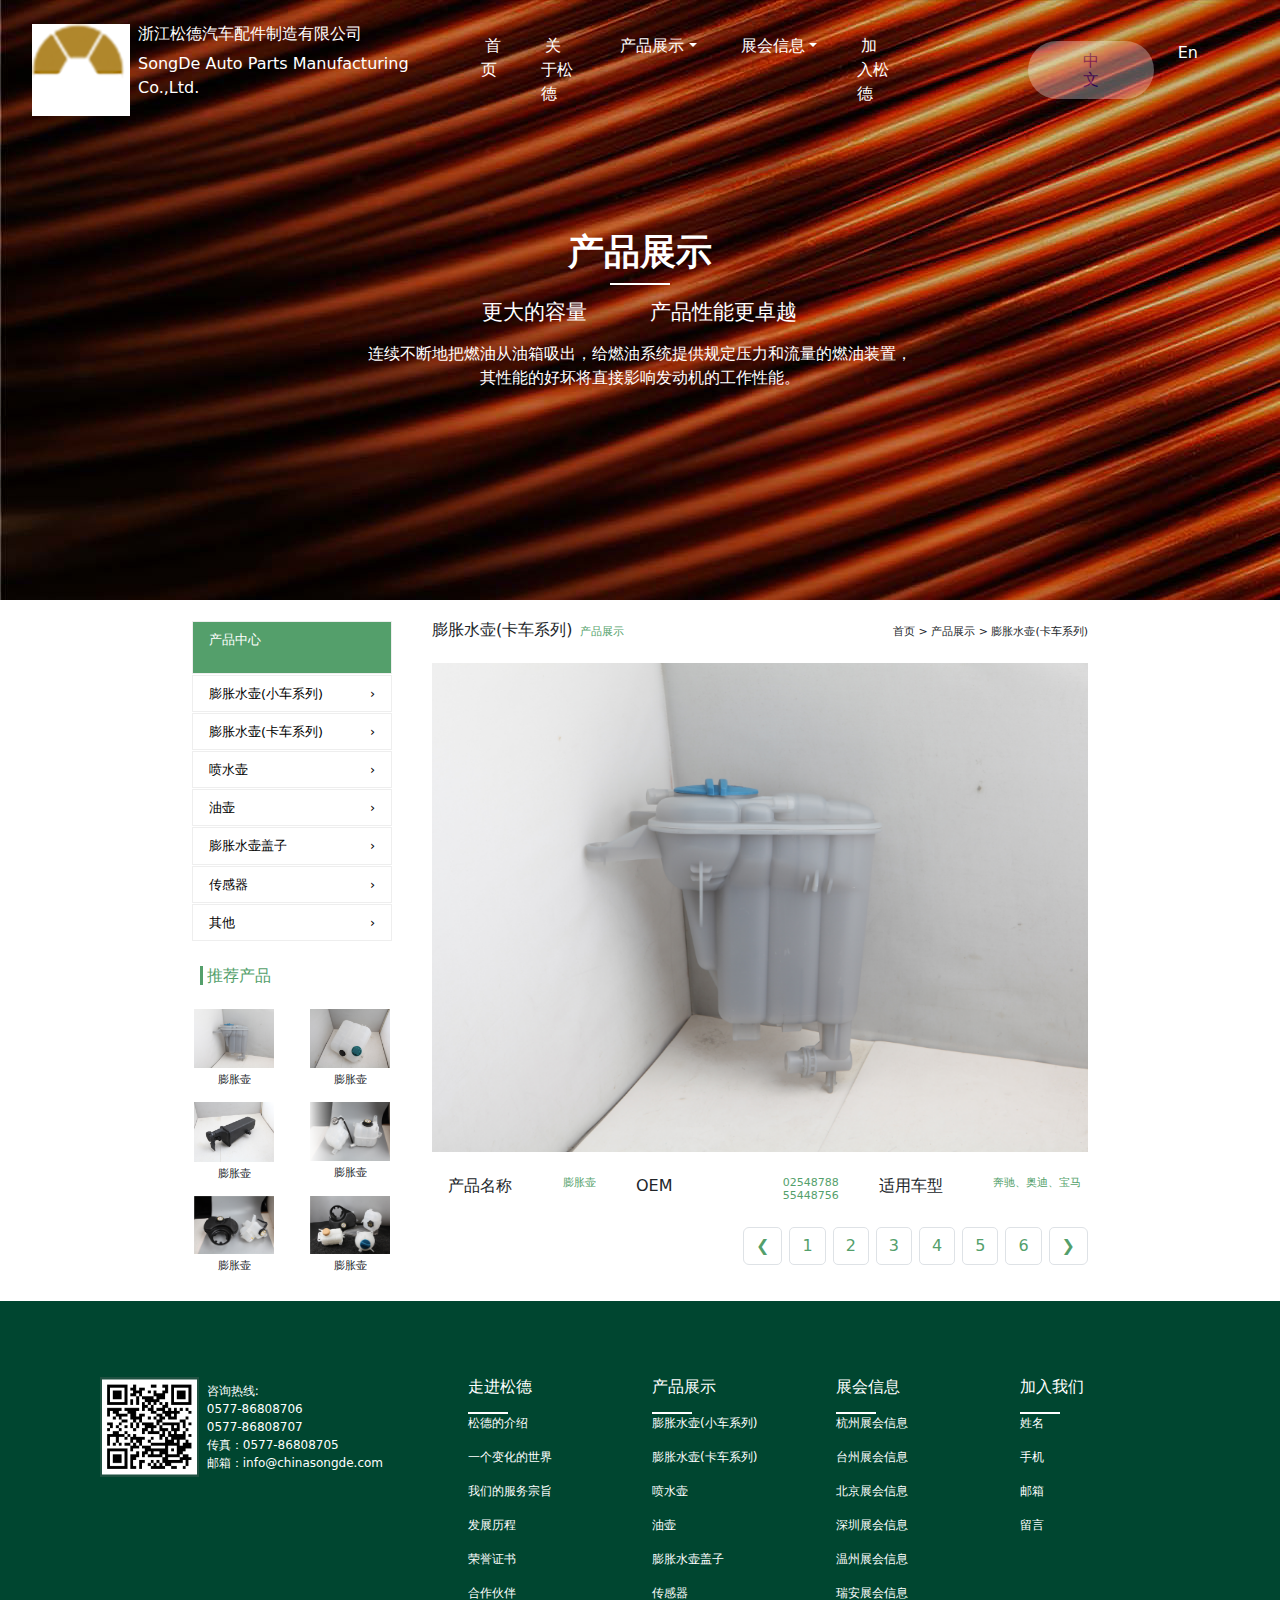
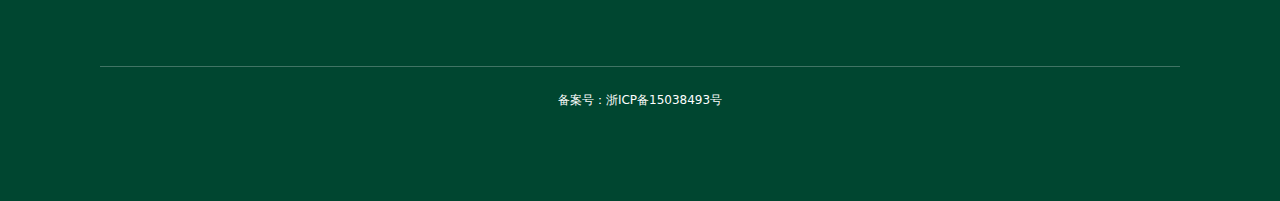
<file: products details-.html>
<!DOCTYPE html>
<html lang="en">

<head>
    <meta charset="UTF-8" />
    <meta http-equiv="X-UA-Compatible" content="IE=edge" />
    <meta name="viewport" content="width=device-width, initial-scale=1.0" />
    <title>SONGDE-Lanhu</title>
    <!-- Link font-awesome CDN -->
    <link rel="stylesheet" href="https://cdnjs.cloudflare.com/ajax/libs/font-awesome/6.3.0/css/all.min.css" integrity="sha512-SzlrxWUlpfuzQ+pcUCosxcglQRNAq/DZjVsC0lE40xsADsfeQoEypE+enwcOiGjk/bSuGGKHEyjSoQ1zVisanQ==" crossorigin="anonymous" referrerpolicy="no-referrer"
    />
    <!-- <*****************[BOOTSTRAP CSS]*****************> -->
    <link rel="stylesheet" href="https://cdn.jsdelivr.net/npm/bootstrap@5.2.3/dist/css/bootstrap.min.css" />
    <!-- <*****************[BOOTSTRAP ICONS]*****************> -->
    <link rel="stylesheet" href="https://cdn.jsdelivr.net/npm/bootstrap-icons@1.10.3/font/bootstrap-icons.css" />
    <link rel="stylesheet" href="./styles/commons.css" />
    <link rel="stylesheet" href="./styles/products details.css" />
</head>

<body>
    <div class="ts-wrapper">
        <nav class="navbar navbar-expand-lg position-absolute w-100 gap-5">
            <div class="container-fluid px-0 px-lg-3 m-xxl-3 m-xl-3 gap-5">
                <div class="px-xxl-5 px-3 d-flex justify-content-start m-auto align-items-center p-sm-0">
                    <img src="./assets/images/logo.png" alt="logo" />
                    <div class="ms-2">
                        <h6>浙江松德汽车配件制造有限公司</h6>
                        <p>SongDe Auto Parts Manufacturing Co.,Ltd.</p>
                    </div>
                    <div class="d-flex align-items-center gap-3">
                        <button class="navbar-toggler" type="button" data-bs-toggle="collapse" data-bs-target="#navbarSupportedContent" aria-controls="navbarSupportedContent" aria-expanded="false" aria-label="Toggle navigation">
                <span class="navbar-toggler__span"></span>
                <span class="navbar-toggler__span"></span>
                <span class="navbar-toggler__span"></span>
                        </button>
                    </div>
                </div>
                <div class="collapse navbar-collapse" id="navbarSupportedContent">
                    <ul class="navbar-nav ms-auto mb-2 mb-lg-0 gap-4">
                        <li class="nav-item"><a class="nav-link" href="./index.html"><i class="fa-solid fa-house fa-sm me-1" style="color: #fafafa;"></i>首页</a></li>
                        <li class="nav-item"><a class="nav-link" href="./about.html"><i class="fa-solid fa-user fa-sm me-1" style="color: #ffffff;"></i>关于松德</a></li>
                        <li class="nav-item dropdown">
                            <a class="nav-link dropdown-toggle" href="#" role="button" data-bs-toggle="dropdown" aria-expanded="false"><i class="fa-solid fa-cube fa-sm me-1" style="color: #ffffff;"></i>产品展示</a>
                            <ul class="dropdown-menu ps-2">
                                <li class="nav-item"><a class="nav-link" href="./products.html">产品展示</a></li>
                                <li>
                                    <hr class="dropdown-divider">
                                </li>
                                <li><a class="dropdown-item" href="./products details-.html">产品详情</a></li>
                                <li><a class="dropdown-item" href="./products details-2.html">产品详情-2</a></li>
                            </ul>
                        </li>
                        <li class="nav-item dropdown">
                            <a class="nav-link dropdown-toggle" href="#" role="button" data-bs-toggle="dropdown" aria-expanded="false"><i class="fa-solid fa-table-columns fa-sm me-1" style="color: #ffffff;"></i>展会信息</a>
                            <ul class="dropdown-menu ps-2">
                                <li class="nav-item"><a class="nav-link" href="./info.html">展会信息</a></li>
                                <li>
                                    <hr class="dropdown-divider">
                                </li>
                                <li><a class="dropdown-item" href="./Exhibition info.html">展会信息详情</a></li>
                            </ul>
                        </li>
                        <li class="nav-item"><a class="nav-link" href="./contact.html"><i class="fa-solid fa-user-plus fa-sm me-1" style="color: #ffffff;"></i>加入松德</a></li>
                        <div class="d-flex justify-content-center my-auto gap-2 ps-xl-5 ms-xl-5">
                            <li><a class="nav-link bg-transparent" href=""><button class="ts-btn"><h6 class=" btn-text m-auto">中文</h6></button></a></li>
                            <li> <a class="nav-link bg-transparent" href="./index_en.html">En</a></li>
                            <li><button class="btn btn-search px-3 py-1 navbar-btn-search d-none d-lg-block"><i class="fa fa-light fa-magnifying-glass fa-xl" style="color: #ffffff;"></i></button></li>
                        </div>
                    </ul>
                </div>
            </div>
        </nav>
        <div class="ts-bg">
            <div class="ts-content">
                <h1 class="ts-heading">产品展示</h1>
                <div class="ts-border mb-3">
                </div>
                <h6 class="ts-heading-2"><pre>更大的容量     产品性能更卓越</pre></h6>
                <p class="ts-bg-text m-auto">连续不断地把燃油从油箱吸出，给燃油系统提供规定压力和流量的燃油装置， 其性能的好坏将直接影响发动机的工作性能。
                </p>
            </div>
        </div>
        <div class="ts-products">
            <div class="d-sm-flex d-md-flex ts-products-container">
                <div class="col-lg-3">
                    <div class="side-tabs me-lg-4 me-md-4">
                        <ul class="nav list flex-column">
                            <li class="list-item">
                                <a class="nav-link active" aria-current="page" href="#">产品中心<i class="fa-solid fa-cube fa-lg float-end mt-3" style="color: #ffffff;"></i></p></a>
                            </li>
                            <li class="list-item">
                                <a class="nav-link" href="#">膨胀水壶(小车系列)<p class="ts-sign  m-0">&#8250;</p></a>
                            </li>
                            <li class="list-item">
                                <a class="nav-link" href="#">膨胀水壶(卡车系列)<p class="ts-sign  m-0">&#8250;</p></a>
                            </li>
                            <li class="list-item">
                                <a class="nav-link" href="#">喷水壶<p class="ts-sign  m-0">&#8250;</p></a>
                            </li>
                            <li class="list-item">
                                <a class="nav-link" href="#">油壶<p class="ts-sign  m-0">&#8250;</p></a>
                            </li>
                            <li class="list-item">
                                <a class="nav-link" href="#">膨胀水壶盖子<p class="ts-sign  m-0">&#8250;</p></a>
                            </li>
                            <li class="list-item">
                                <a class="nav-link" href="#">传感器<p class="ts-sign  m-0">&#8250;</p></a>
                            </li>
                            <li class="list-item">
                                <a class="nav-link" href="#">其他<p class="ts-sign  m-0">&#8250;</p></a>
                            </li>
                        </ul>
                        <div class="container-grid ts-side-grid text-center gap-2">
                            <h6 class="ts-headings-4 text-start ps-1 my-4 ms-2">推荐产品</h6>
                            <div class="row gap-2">
                                <div class="col p-0">
                                    <img class="product-img" src="./assets/images/product-1.png" alt="">
                                    <h6 class="ts-headings-3">膨胀壶</h6>
                                </div>
                                <div class="col p-0">
                                    <img class="product-img" src="./assets/images/product-2.png" alt="">
                                    <h6 class="ts-headings-3">膨胀壶</h6>
                                </div>
                                <div class="col p-0">
                                    <img class="product-img" src="./assets/images/product-3.png" alt="">
                                    <h6 class="ts-headings-3">膨胀壶</h6>
                                </div>
                                <div class="col p-0">
                                    <img class="product-img" src="./assets/images/index-2.png" alt="">
                                    <h6 class="ts-headings-3">膨胀壶</h6>
                                </div>
                                <div class="col p-0">
                                    <img class="product-img" src="./assets/images/index-3.png" alt="">
                                    <h6 class="ts-headings-3">膨胀壶</h6>
                                </div>
                                <div class="col p-0">
                                    <img class="product-img" src="./assets/images/index-4.png" alt="">
                                    <h6 class="ts-headings-3">膨胀壶</h6>
                                </div>
                            </div>
                        </div>
                    </div>
                </div>
                <div class="col-lg-9">
                    <div class="d-md-flex justify-content-between mb-3">
                        <h6 class="ts-heading-2 ms-3">膨胀水壶(卡车系列)<span class="ts-headings-3 ts-span ms-2">产品展示</span></h6>
                        <h6 class="ts-headings-3 ms-3"> 首页 > 产品展示 > 膨胀水壶(卡车系列)</h6>
                    </div>
                    <div class="ms-3">
                        <img class="ts-main-img" src="./assets/images/produts-main.png" alt="">
                    </div>
                    <div class="d-flex gap-4 my-4 ms-3">
                        <div class="col-3 ts-border-style">
                            <h6 class="ts-headings-5 mb-0 ms-3">产品名称<span class="ts-headings-3 ts-span ps-2 mt-0">膨胀壶</span></h6>
                        </div>
                        <div class="col-4 ts-border-style">
                            <h6 class="ts-headings-5 mb-0 ms-3">OEM<span class="ts-headings-3 ts-span ps-2 mt-0">02548788<br> 55448756</span></h6>
                        </div>
                        <div class="col-4 ts-border-style">
                            <h6 class="ts-headings-5 mb-0 ms-3">适用车型<span class="ts-headings-3 ts-span ps-2 mt-0">奔驰、奥迪、宝马</span></h6>
                        </div>
                    </div>
                    <!-- PAGINATION -->
                    <ul class="pagination gap-2">
                        <li class="page-item">
                            <a class="page-link" href="#" aria-label="Previous">
                                <span aria-hidden="true">❮</span>
                            </a>
                        </li>
                        <li class="page-item"><a class="page-link" href="#">1</a></li>
                        <li class="page-item"><a class="page-link" href="#">2</a></li>
                        <li class="page-item"><a class="page-link" href="#">3</a></li>
                        <li class="page-item"><a class="page-link" href="#">4</a></li>
                        <li class="page-item"><a class="page-link" href="#">5</a></li>
                        <li class="page-item"><a class="page-link" href="#">6</a></li>
                        <li class="page-item">
                            <a class="page-link" href="#" aria-label="Next">
                                <span aria-hidden="true">❯</span>
                            </a>
                        </li>
                    </ul>
                </div>
            </div>
        </div>
    </div>
    <footer>
        <div class="ts-container text-white">
            <div class="row">
                <div class="col-12 col-sm-6 col-lg-4 d-flex flex-column mb-4">
                    <div class="d-flex">
                        <div><img height="100" src="./assets/images/footer.png" alt="" /></div>
                        <div class="ms-2 my-auto">
                            <p class="mb-0">
                                咨询热线:<br><span>0577-86808706<br>0577-86808707</span><br>传真：0577-86808705
                                <br>邮箱：info@chinasongde.com
                            </p>
                        </div>
                    </div>
                </div>
                <div class="col-12 col-sm-6 col-lg-2 d-flex flex-column mb-4">
                    <h6 class="ts-headings mb-3">走进松德</h6>
                    <div class="ts-border m-0"></div>
                    <a href="#" class="link desc-sm text-decoration-none mb-3">松德的介绍</a>
                    <a href="#" class="link desc-sm text-decoration-none mb-3">一个变化的世界</a>
                    <a href="#" class="link desc-sm text-decoration-none mb-3">我们的服务宗旨</a>
                    <a href="#" class="link desc-sm text-decoration-none mb-3">发展历程</a>
                    <a href="#" class="link desc-sm text-decoration-none mb-3">荣誉证书</a>
                    <a href="#" class="link desc-sm text-decoration-none mb-3">合作伙伴</a>
                </div>
                <div class="col-12 col-sm-6 col-lg-2 d-flex flex-column mb-4">
                    <h6 class="ts-headings mb-3">产品展示</h6>
                    <div class="ts-border m-0"></div>
                    <a href="#" class="link desc-sm text-decoration-none mb-3">膨胀水壶(小车系列)</a>
                    <a href="#" class="link desc-sm text-decoration-none mb-3">膨胀水壶(卡车系列)</a>
                    <a href="#" class="link desc-sm text-decoration-none mb-3">喷水壶</a>
                    <a href="#" class="link desc-sm text-decoration-none mb-3">油壶</a>
                    <a href="#" class="link desc-sm text-decoration-none mb-3">膨胀水壶盖子</a>
                    <a href="#" class="link desc-sm text-decoration-none mb-3">传感器</a>
                </div>
                <div class="col-12 col-sm-6 col-lg-2 d-flex flex-column mb-4">
                    <h6 class="ts-headings mb-3">展会信息</h6>
                    <div class="ts-border m-0"></div>
                    <a href="#" class="link desc-sm text-decoration-none mb-3">杭州展会信息</a>
                    <a href="#" class="link desc-sm text-decoration-none mb-3">台州展会信息</a>
                    <a href="#" class="link desc-sm text-decoration-none mb-3">北京展会信息</a>
                    <a href="#" class="link desc-sm text-decoration-none mb-3">深圳展会信息</a>
                    <a href="#" class="link desc-sm text-decoration-none mb-3">温州展会信息</a>
                    <a href="#" class="link desc-sm text-decoration-none mb-3">瑞安展会信息</a>
                </div>
                <div class="col-12 col-sm-6 col-lg-2 d-flex flex-column mb-4">
                    <h6 class="ts-headings mb-3">加入我们</h6>
                    <div class="ts-border m-0"></div>
                    <a href="#" class="link desc-sm text-decoration-none mb-3">姓名</a>
                    <a href="#" class="link desc-sm text-decoration-none mb-3">手机</a>
                    <a href="#" class="link desc-sm text-decoration-none mb-3">邮箱</a>
                    <a href="#" class="link desc-sm text-decoration-none mb-3">留言</a>
                </div>
            </div>
            <hr class="my-4" />
            <div class="footer-bottom d-flex flex-wrap justify-content-center">
                <p class="desc-xs">备案号：浙ICP备15038493号</p>
            </div>
        </div>
    </footer>
    </div>
    <!-- JavaScript Bundle with Popper -->
    <script src="https://cdn.jsdelivr.net/npm/bootstrap@5.2.0/dist/js/bootstrap.bundle.min.js" integrity="sha384-A3rJD856KowSb7dwlZdYEkO39Gagi7vIsF0jrRAoQmDKKtQBHUuLZ9AsSv4jD4Xa" crossorigin="anonymous"></script>
</body>

</html>
</file>
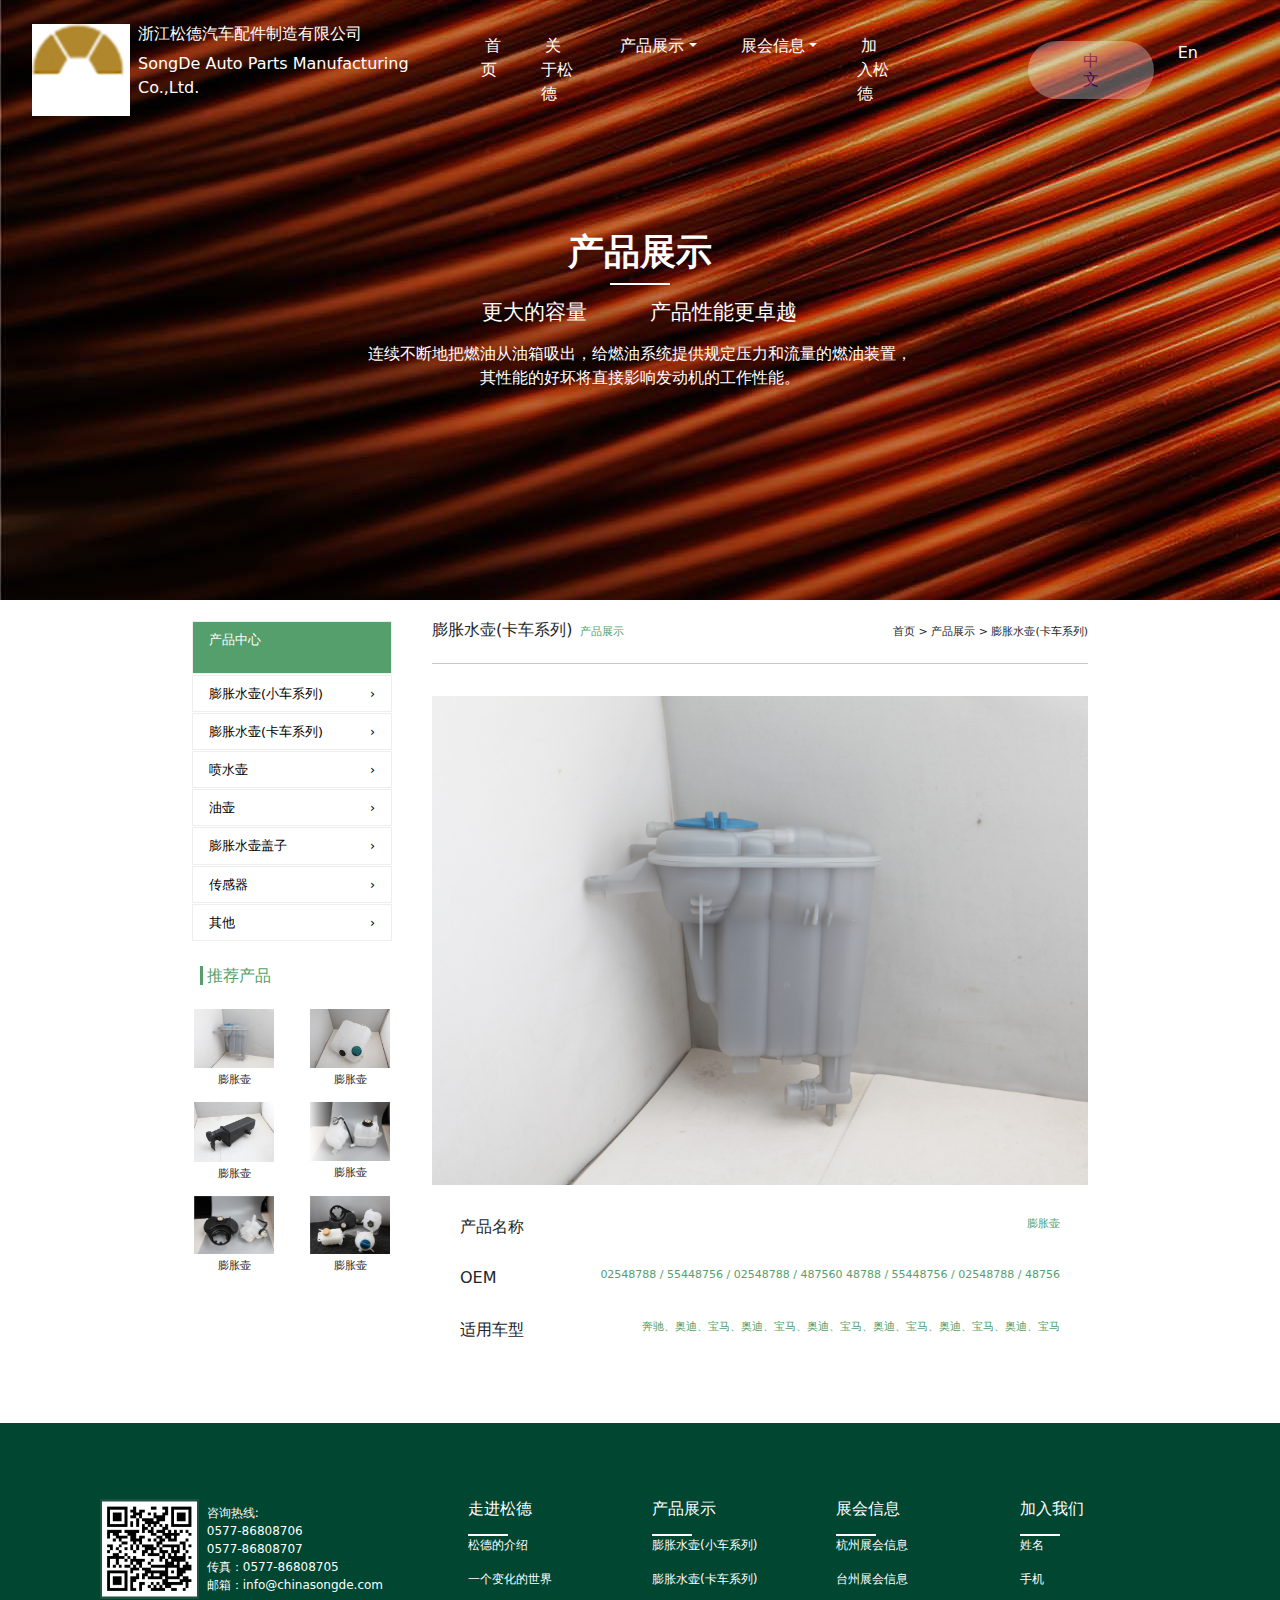
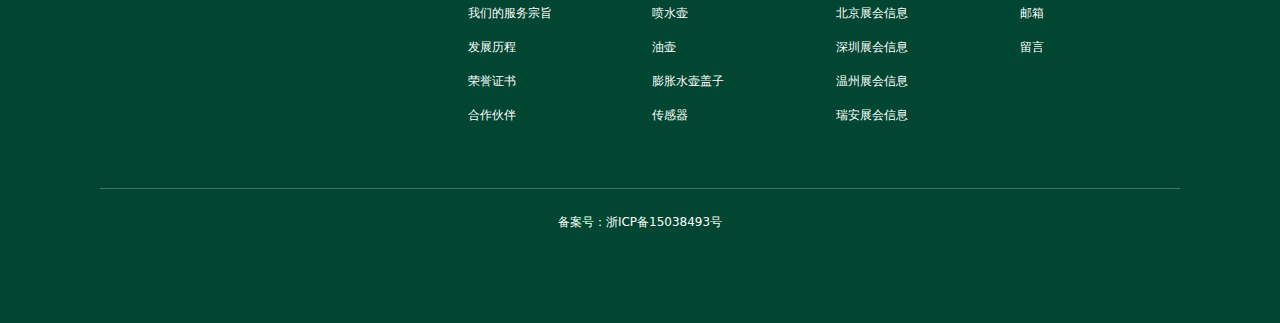
<file: products details-2.html>
<!DOCTYPE html>
<html lang="en">

<head>
    <meta charset="UTF-8" />
    <meta http-equiv="X-UA-Compatible" content="IE=edge" />
    <meta name="viewport" content="width=device-width, initial-scale=1.0" />
    <title>SONGDE-Lanhu</title>
    <!-- Link font-awesome CDN -->
    <link rel="stylesheet" href="https://cdnjs.cloudflare.com/ajax/libs/font-awesome/6.3.0/css/all.min.css" integrity="sha512-SzlrxWUlpfuzQ+pcUCosxcglQRNAq/DZjVsC0lE40xsADsfeQoEypE+enwcOiGjk/bSuGGKHEyjSoQ1zVisanQ==" crossorigin="anonymous" referrerpolicy="no-referrer"
    />
    <!-- <*****************[BOOTSTRAP CSS]*****************> -->
    <link rel="stylesheet" href="https://cdn.jsdelivr.net/npm/bootstrap@5.2.3/dist/css/bootstrap.min.css" />
    <!-- <*****************[BOOTSTRAP ICONS]*****************> -->
    <link rel="stylesheet" href="https://cdn.jsdelivr.net/npm/bootstrap-icons@1.10.3/font/bootstrap-icons.css" />
    <link rel="stylesheet" href="./styles/commons.css" />
    <link rel="stylesheet" href="./styles/products details.css" />
</head>

<body>
    <div class="ts-wrapper">
        <nav class="navbar navbar-expand-lg position-absolute w-100 gap-5">
            <div class="container-fluid px-0 px-lg-3 m-xxl-3 m-xl-3 gap-5">
                <div class="px-xxl-5 px-3 d-flex justify-content-start m-auto align-items-center p-sm-0">
                    <img src="./assets/images/logo.png" alt="logo" />
                    <div class="ms-2">
                        <h6>浙江松德汽车配件制造有限公司</h6>
                        <p>SongDe Auto Parts Manufacturing Co.,Ltd.</p>
                    </div>
                    <div class="d-flex align-items-center gap-3">
                        <button class="navbar-toggler" type="button" data-bs-toggle="collapse" data-bs-target="#navbarSupportedContent" aria-controls="navbarSupportedContent" aria-expanded="false" aria-label="Toggle navigation">
                <span class="navbar-toggler__span"></span>
                <span class="navbar-toggler__span"></span>
                <span class="navbar-toggler__span"></span>
                        </button>
                    </div>
                </div>
                <div class="collapse navbar-collapse" id="navbarSupportedContent">
                    <ul class="navbar-nav ms-auto mb-2 mb-lg-0 gap-4">
                        <li class="nav-item"><a class="nav-link" href="./index.html"><i class="fa-solid fa-house fa-sm me-1" style="color: #fafafa;"></i>首页</a></li>
                        <li class="nav-item"><a class="nav-link" href="./about.html"><i class="fa-solid fa-user fa-sm me-1" style="color: #ffffff;"></i>关于松德</a></li>
                        <li class="nav-item dropdown">
                            <a class="nav-link dropdown-toggle" href="#" role="button" data-bs-toggle="dropdown" aria-expanded="false"><i class="fa-solid fa-cube fa-sm me-1" style="color: #ffffff;"></i>产品展示</a>
                            <ul class="dropdown-menu ps-2">
                                <li class="nav-item"><a class="nav-link" href="./products.html">产品展示</a></li>
                                <li>
                                    <hr class="dropdown-divider">
                                </li>
                                <li><a class="dropdown-item" href="./products details-.html">产品详情</a></li>
                                <li><a class="dropdown-item" href="./products details-2.html">产品详情-2</a></li>
                            </ul>
                        </li>
                        <li class="nav-item dropdown">
                            <a class="nav-link dropdown-toggle" href="#" role="button" data-bs-toggle="dropdown" aria-expanded="false"><i class="fa-solid fa-table-columns fa-sm me-1" style="color: #ffffff;"></i>展会信息</a>
                            <ul class="dropdown-menu ps-2">
                                <li class="nav-item"><a class="nav-link" href="./info.html">展会信息</a></li>
                                <li>
                                    <hr class="dropdown-divider">
                                </li>
                                <li><a class="dropdown-item" href="./Exhibition info.html">展会信息详情</a></li>
                            </ul>
                        </li>
                        <li class="nav-item"><a class="nav-link" href="./contact.html"><i class="fa-solid fa-user-plus fa-sm me-1" style="color: #ffffff;"></i>加入松德</a></li>
                        <div class="d-flex justify-content-center my-auto gap-2 ps-xl-5 ms-xl-5">
                            <li><a class="nav-link bg-transparent" href=""><button class="ts-btn"><h6 class=" btn-text m-auto">中文</h6></button></a></li>
                            <li> <a class="nav-link bg-transparent" href="./index_en.html">En</a></li>
                            <li><button class="btn btn-search px-3 py-1 navbar-btn-search d-none d-lg-block"><i class="fa fa-light fa-magnifying-glass fa-xl" style="color: #ffffff;"></i></button></li>
                        </div>
                    </ul>
                </div>
            </div>
        </nav>
        <div class="ts-bg">
            <div class="ts-content">
                <h1 class="ts-heading">产品展示</h1>
                <div class="ts-border mb-3">
                </div>
                <h6 class="ts-heading-2"><pre>更大的容量     产品性能更卓越</pre></h6>
                <p class="ts-bg-text m-auto">连续不断地把燃油从油箱吸出，给燃油系统提供规定压力和流量的燃油装置， 其性能的好坏将直接影响发动机的工作性能。
                </p>
            </div>
        </div>
        <div class="ts-products">
            <div class="d-sm-flex d-md-flex ts-products-container">
                <div class="col-lg-3">
                    <div class="side-tabs me-lg-4 me-md-4">
                        <ul class="nav list flex-column">
                            <li class="list-item">
                                <a class="nav-link active" aria-current="page" href="#">产品中心<i class="fa-solid fa-cube fa-lg float-end mt-3" style="color: #ffffff;"></i></p></a>
                            </li>
                            <li class="list-item">
                                <a class="nav-link" href="#">膨胀水壶(小车系列)<p class="ts-sign  m-0">&#8250;</p></a>
                            </li>
                            <li class="list-item">
                                <a class="nav-link" href="#">膨胀水壶(卡车系列)<p class="ts-sign  m-0">&#8250;</p></a>
                            </li>
                            <li class="list-item">
                                <a class="nav-link" href="#">喷水壶<p class="ts-sign  m-0">&#8250;</p></a>
                            </li>
                            <li class="list-item">
                                <a class="nav-link" href="#">油壶<p class="ts-sign  m-0">&#8250;</p></a>
                            </li>
                            <li class="list-item">
                                <a class="nav-link" href="#">膨胀水壶盖子<p class="ts-sign  m-0">&#8250;</p></a>
                            </li>
                            <li class="list-item">
                                <a class="nav-link" href="#">传感器<p class="ts-sign  m-0">&#8250;</p></a>
                            </li>
                            <li class="list-item">
                                <a class="nav-link" href="#">其他<p class="ts-sign  m-0">&#8250;</p></a>
                            </li>
                        </ul>
                        <div class="container-grid ts-side-grid text-center gap-2">
                            <h6 class="ts-headings-4 text-start ps-1 my-4 ms-2">推荐产品</h6>
                            <div class="row gap-2">
                                <div class="col p-0">
                                    <img class="product-img" src="./assets/images/product-1.png" alt="">
                                    <h6 class="ts-headings-3">膨胀壶</h6>
                                </div>
                                <div class="col p-0">
                                    <img class="product-img" src="./assets/images/product-2.png" alt="">
                                    <h6 class="ts-headings-3">膨胀壶</h6>
                                </div>
                                <div class="col p-0">
                                    <img class="product-img" src="./assets/images/product-3.png" alt="">
                                    <h6 class="ts-headings-3">膨胀壶</h6>
                                </div>
                                <div class="col p-0">
                                    <img class="product-img" src="./assets/images/index-2.png" alt="">
                                    <h6 class="ts-headings-3">膨胀壶</h6>
                                </div>
                                <div class="col p-0">
                                    <img class="product-img" src="./assets/images/index-3.png" alt="">
                                    <h6 class="ts-headings-3">膨胀壶</h6>
                                </div>
                                <div class="col p-0">
                                    <img class="product-img" src="./assets/images/index-4.png" alt="">
                                    <h6 class="ts-headings-3">膨胀壶</h6>
                                </div>
                            </div>
                        </div>
                    </div>
                </div>
                <div class="col-lg-9">
                    <div class="d-md-flex justify-content-between mb-3">
                        <h6 class="ts-heading-2 ms-3">膨胀水壶(卡车系列)<span class="ts-headings-3 ts-span ms-2">产品展示</span></h6>
                        <h6 class="ts-headings-3 ms-3"> 首页 > 产品展示 > 膨胀水壶(卡车系列)</h6>
                    </div>
                    <div class="ms-3">
                        <hr>
                        <img class="ts-main-img mt-3" src="./assets/images/produts-main.png" alt="">
                    </div>
                    <div class="row row-cols-1 m-3 mb-5">
                        <div class="my-3">
                            <h6 class="ts-headings-5 mb-0 ms-3">产品名称<span class="ts-headings-3 ts-span ps-2 mt-0">膨胀壶</span></h6>
                        </div>
                        <div class="my-3">
                            <h6 class="ts-headings-5 mb-0 ms-3">OEM<span class="ts-headings-3 ts-span ps-2 mt-0">02548788 / 55448756 / 02548788 / 487560  48788 / 55448756 / 02548788 / 48756</span></h6>
                        </div>
                        <div class="my-3">
                            <h6 class="ts-headings-5 mb-0 ms-3">适用车型<span class="ts-headings-3 ts-span ps-2 mt-0">奔驰、奥迪、宝马、奥迪、宝马、奥迪、宝马、奥迪、宝马、奥迪、宝马、奥迪、宝马</span></h6>
                        </div>
                    </div>
                </div>
            </div>
        </div>
    </div>
    <footer>
        <div class="ts-container text-white">
            <div class="row">
                <div class="col-12 col-sm-6 col-lg-4 d-flex flex-column mb-4">
                    <div class="d-flex">
                        <div><img height="100" src="./assets/images/footer.png" alt="" /></div>
                        <div class="ms-2 my-auto">
                            <p class="mb-0">
                                咨询热线:<br><span>0577-86808706<br>0577-86808707</span><br>传真：0577-86808705
                                <br>邮箱：info@chinasongde.com
                            </p>
                        </div>
                    </div>
                </div>
                <div class="col-12 col-sm-6 col-lg-2 d-flex flex-column mb-4">
                    <h6 class="ts-headings mb-3">走进松德</h6>
                    <div class="ts-border m-0"></div>
                    <a href="#" class="link desc-sm text-decoration-none mb-3">松德的介绍</a>
                    <a href="#" class="link desc-sm text-decoration-none mb-3">一个变化的世界</a>
                    <a href="#" class="link desc-sm text-decoration-none mb-3">我们的服务宗旨</a>
                    <a href="#" class="link desc-sm text-decoration-none mb-3">发展历程</a>
                    <a href="#" class="link desc-sm text-decoration-none mb-3">荣誉证书</a>
                    <a href="#" class="link desc-sm text-decoration-none mb-3">合作伙伴</a>
                </div>
                <div class="col-12 col-sm-6 col-lg-2 d-flex flex-column mb-4">
                    <h6 class="ts-headings mb-3">产品展示</h6>
                    <div class="ts-border m-0"></div>
                    <a href="#" class="link desc-sm text-decoration-none mb-3">膨胀水壶(小车系列)</a>
                    <a href="#" class="link desc-sm text-decoration-none mb-3">膨胀水壶(卡车系列)</a>
                    <a href="#" class="link desc-sm text-decoration-none mb-3">喷水壶</a>
                    <a href="#" class="link desc-sm text-decoration-none mb-3">油壶</a>
                    <a href="#" class="link desc-sm text-decoration-none mb-3">膨胀水壶盖子</a>
                    <a href="#" class="link desc-sm text-decoration-none mb-3">传感器</a>
                </div>
                <div class="col-12 col-sm-6 col-lg-2 d-flex flex-column mb-4">
                    <h6 class="ts-headings mb-3">展会信息</h6>
                    <div class="ts-border m-0"></div>
                    <a href="#" class="link desc-sm text-decoration-none mb-3">杭州展会信息</a>
                    <a href="#" class="link desc-sm text-decoration-none mb-3">台州展会信息</a>
                    <a href="#" class="link desc-sm text-decoration-none mb-3">北京展会信息</a>
                    <a href="#" class="link desc-sm text-decoration-none mb-3">深圳展会信息</a>
                    <a href="#" class="link desc-sm text-decoration-none mb-3">温州展会信息</a>
                    <a href="#" class="link desc-sm text-decoration-none mb-3">瑞安展会信息</a>
                </div>
                <div class="col-12 col-sm-6 col-lg-2 d-flex flex-column mb-4">
                    <h6 class="ts-headings mb-3">加入我们</h6>
                    <div class="ts-border m-0"></div>
                    <a href="#" class="link desc-sm text-decoration-none mb-3">姓名</a>
                    <a href="#" class="link desc-sm text-decoration-none mb-3">手机</a>
                    <a href="#" class="link desc-sm text-decoration-none mb-3">邮箱</a>
                    <a href="#" class="link desc-sm text-decoration-none mb-3">留言</a>
                </div>
            </div>
            <hr class="my-4" />
            <div class="footer-bottom d-flex flex-wrap justify-content-center">
                <p class="desc-xs">备案号：浙ICP备15038493号</p>
            </div>
        </div>
    </footer>
    </div>
    <!-- JavaScript Bundle with Popper -->
    <script src="https://cdn.jsdelivr.net/npm/bootstrap@5.2.0/dist/js/bootstrap.bundle.min.js" integrity="sha384-A3rJD856KowSb7dwlZdYEkO39Gagi7vIsF0jrRAoQmDKKtQBHUuLZ9AsSv4jD4Xa" crossorigin="anonymous"></script>
</body>

</html>
</file>
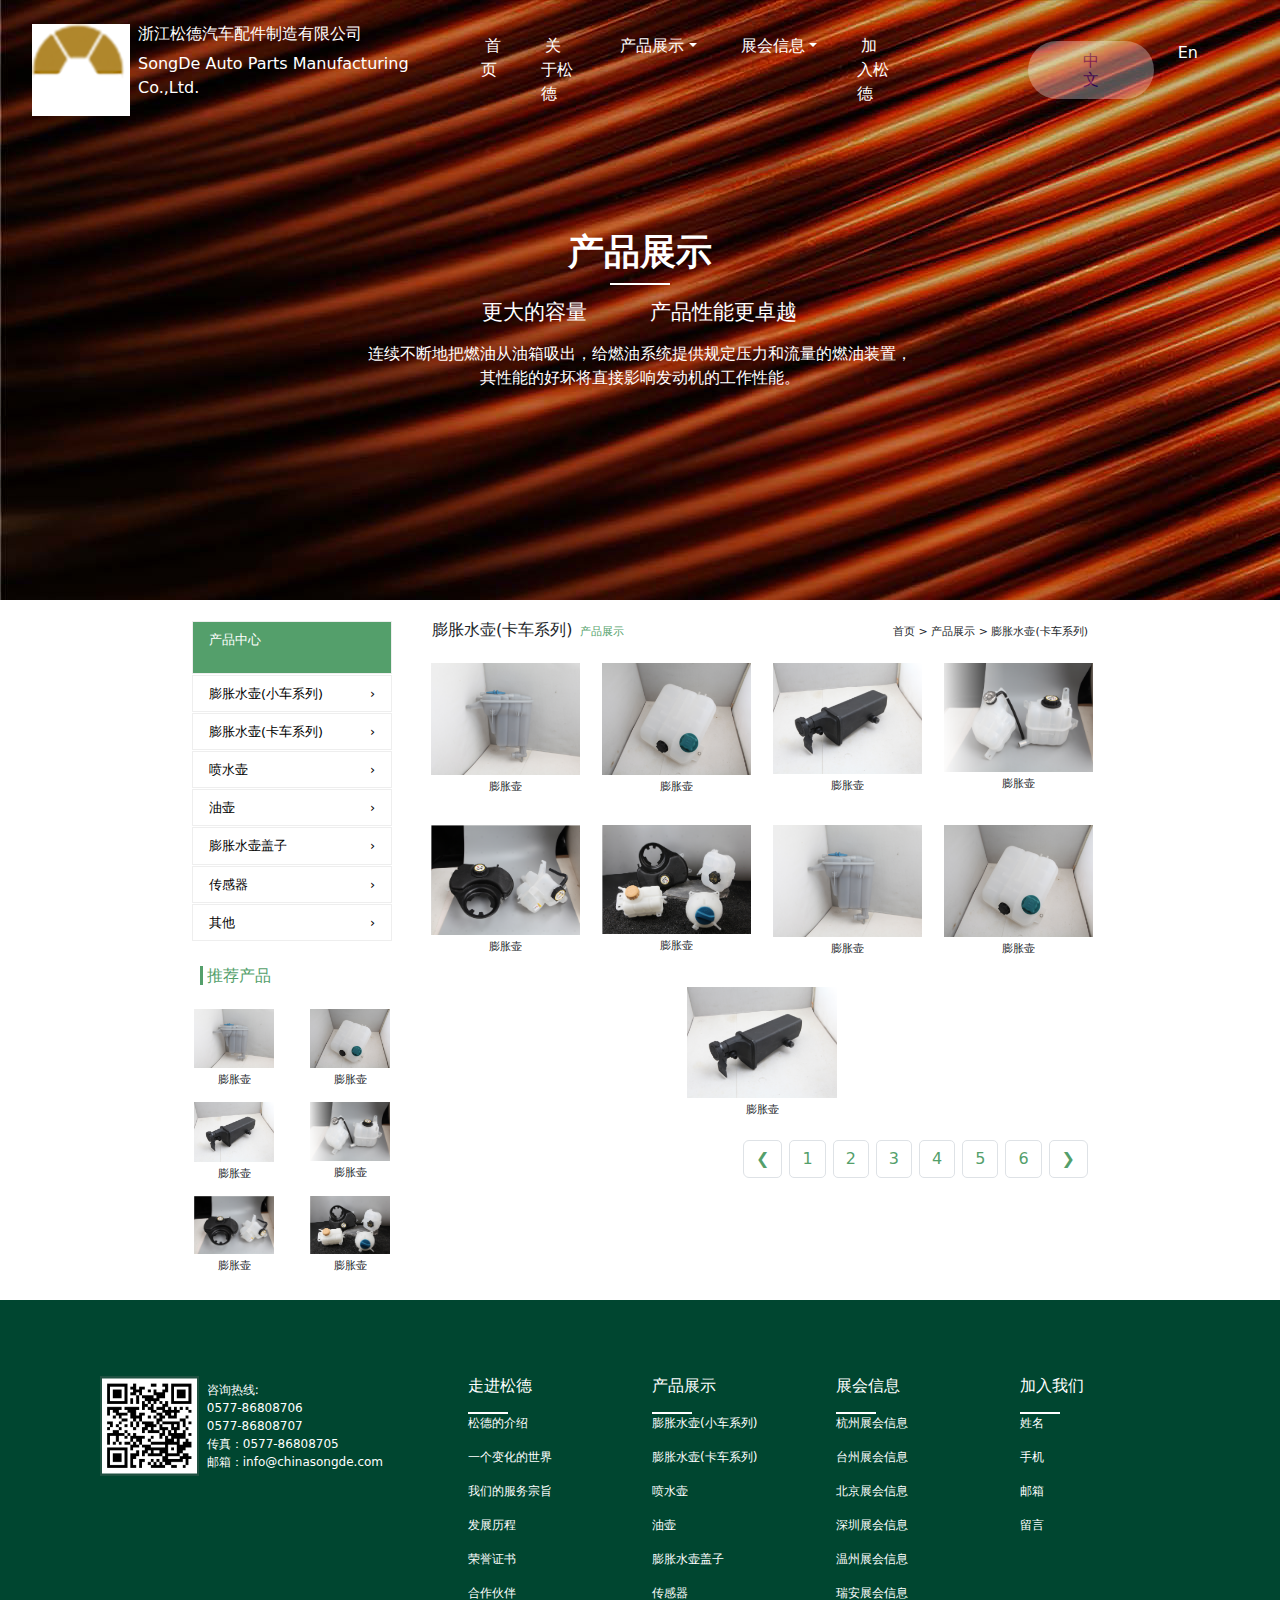
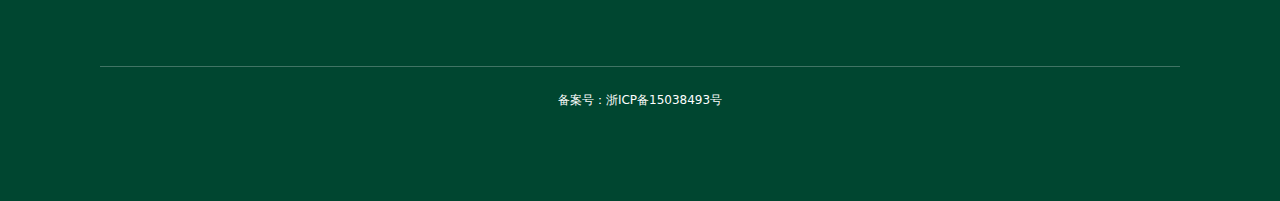
<file: products.html>
<!DOCTYPE html>
<html lang="en">

<head>
    <meta charset="UTF-8" />
    <meta http-equiv="X-UA-Compatible" content="IE=edge" />
    <meta name="viewport" content="width=device-width, initial-scale=1.0" />
    <title>SONGDE-Lanhu</title>
    <!-- Link font-awesome CDN -->
    <link rel="stylesheet" href="https://cdnjs.cloudflare.com/ajax/libs/font-awesome/6.3.0/css/all.min.css" integrity="sha512-SzlrxWUlpfuzQ+pcUCosxcglQRNAq/DZjVsC0lE40xsADsfeQoEypE+enwcOiGjk/bSuGGKHEyjSoQ1zVisanQ==" crossorigin="anonymous" referrerpolicy="no-referrer"
    />
    <!-- <*****************[BOOTSTRAP CSS]*****************> -->
    <link rel="stylesheet" href="https://cdn.jsdelivr.net/npm/bootstrap@5.2.3/dist/css/bootstrap.min.css" />
    <!-- <*****************[BOOTSTRAP ICONS]*****************> -->
    <link rel="stylesheet" href="https://cdn.jsdelivr.net/npm/bootstrap-icons@1.10.3/font/bootstrap-icons.css" />
    <link rel="stylesheet" href="./styles/commons.css" />
    <link rel="stylesheet" href="./styles/products.css" />
</head>

<body>
    <div class="ts-wrapper">
        <nav class="navbar navbar-expand-lg position-absolute w-100 gap-5">
            <div class="container-fluid px-0 px-lg-3 m-xxl-3 m-xl-3 gap-5">
                <div class="px-xxl-5 px-3 d-flex justify-content-start m-auto align-items-center p-sm-0">
                    <img src="./assets/images/logo.png" alt="logo" />
                    <div class="ms-2">
                        <h6>浙江松德汽车配件制造有限公司</h6>
                        <p>SongDe Auto Parts Manufacturing Co.,Ltd.</p>
                    </div>
                    <div class="d-flex align-items-center gap-3">
                        <button class="navbar-toggler" type="button" data-bs-toggle="collapse" data-bs-target="#navbarSupportedContent" aria-controls="navbarSupportedContent" aria-expanded="false" aria-label="Toggle navigation">
                <span class="navbar-toggler__span"></span>
                <span class="navbar-toggler__span"></span>
                <span class="navbar-toggler__span"></span>
                        </button>
                    </div>
                </div>
                <div class="collapse navbar-collapse" id="navbarSupportedContent">
                    <ul class="navbar-nav ms-auto mb-2 mb-lg-0 gap-4">
                        <li class="nav-item"><a class="nav-link" href="./index.html"><i class="fa-solid fa-house fa-sm me-1" style="color: #fafafa;"></i>首页</a></li>
                        <li class="nav-item"><a class="nav-link" href="./about.html"><i class="fa-solid fa-user fa-sm me-1" style="color: #ffffff;"></i>关于松德</a></li>
                        <li class="nav-item dropdown">
                            <a class="nav-link dropdown-toggle" href="#" role="button" data-bs-toggle="dropdown" aria-expanded="false"><i class="fa-solid fa-cube fa-sm me-1" style="color: #ffffff;"></i>产品展示</a>
                            <ul class="dropdown-menu ps-2">
                                <li class="nav-item"><a class="nav-link" href="./products.html">产品展示</a></li>
                                <li>
                                    <hr class="dropdown-divider">
                                </li>
                                <li><a class="dropdown-item" href="./products details-.html">产品详情</a></li>
                                <li><a class="dropdown-item" href="./products details-2.html">产品详情-2</a></li>
                            </ul>
                        </li>
                        <li class="nav-item dropdown">
                            <a class="nav-link dropdown-toggle" href="#" role="button" data-bs-toggle="dropdown" aria-expanded="false"><i class="fa-solid fa-table-columns fa-sm me-1" style="color: #ffffff;"></i>展会信息</a>
                            <ul class="dropdown-menu ps-2">
                                <li class="nav-item"><a class="nav-link" href="./info.html">展会信息</a></li>
                                <li>
                                    <hr class="dropdown-divider">
                                </li>
                                <li><a class="dropdown-item" href="./Exhibition info.html">展会信息详情</a></li>
                            </ul>
                        </li>
                        <li class="nav-item"><a class="nav-link" href="./contact.html"><i class="fa-solid fa-user-plus fa-sm me-1" style="color: #ffffff;"></i>加入松德</a></li>
                        <div class="d-flex justify-content-center my-auto gap-2 ps-xl-5 ms-xl-5">
                            <li><a class="nav-link bg-transparent" href=""><button class="ts-btn"><h6 class=" btn-text m-auto">中文</h6></button></a></li>
                            <li> <a class="nav-link bg-transparent" href="./index_en.html">En</a></li>
                            <li><button class="btn btn-search px-3 py-1 navbar-btn-search d-none d-lg-block"><i class="fa fa-light fa-magnifying-glass fa-xl" style="color: #ffffff;"></i></button></li>
                        </div>
                    </ul>
                </div>
            </div>
        </nav>
        <div class="ts-bg">
            <div class="ts-content">
                <h1 class="ts-heading">产品展示</h1>
                <div class="ts-border mb-3">
                </div>
                <h6 class="ts-heading-2"><pre>更大的容量     产品性能更卓越</pre></h6>
                <p class="ts-bg-text m-auto">连续不断地把燃油从油箱吸出，给燃油系统提供规定压力和流量的燃油装置， 其性能的好坏将直接影响发动机的工作性能。
                </p>
            </div>
        </div>
        <div class="ts-products">
            <div class="d-sm-flex d-md-flex ts-products-container">
                <div class="col-lg-3">
                    <div class="side-tabs me-lg-4 me-md-4">
                        <ul class="nav list flex-column">
                            <li class="list-item">
                                <a class="nav-link active" aria-current="page" href="#">产品中心<i class="fa-solid fa-cube fa-lg float-end mt-3" style="color: #ffffff;"></i></p></a>
                            </li>
                            <li class="list-item">
                                <a class="nav-link" href="#">膨胀水壶(小车系列)<p class="ts-sign  m-0">&#8250;</p></a>
                            </li>
                            <li class="list-item">
                                <a class="nav-link" href="#">膨胀水壶(卡车系列)<p class="ts-sign  m-0">&#8250;</p></a>
                            </li>
                            <li class="list-item">
                                <a class="nav-link" href="#">喷水壶<p class="ts-sign  m-0">&#8250;</p></a>
                            </li>
                            <li class="list-item">
                                <a class="nav-link" href="#">油壶<p class="ts-sign  m-0">&#8250;</p></a>
                            </li>
                            <li class="list-item">
                                <a class="nav-link" href="#">膨胀水壶盖子<p class="ts-sign  m-0">&#8250;</p></a>
                            </li>
                            <li class="list-item">
                                <a class="nav-link" href="#">传感器<p class="ts-sign  m-0">&#8250;</p></a>
                            </li>
                            <li class="list-item">
                                <a class="nav-link" href="#">其他<p class="ts-sign  m-0">&#8250;</p></a>
                            </li>
                        </ul>
                        <div class="container-grid ts-side-grid text-center gap-2">
                            <h6 class="ts-headings-4 text-start ps-1 my-4 ms-2">推荐产品</h6>
                            <div class="row gap-2">
                                <div class="col p-0">
                                    <img class="product-img" src="./assets/images/product-1.png" alt="">
                                    <h6 class="ts-headings-3">膨胀壶</h6>
                                </div>
                                <div class="col p-0">
                                    <img class="product-img" src="./assets/images/product-2.png" alt="">
                                    <h6 class="ts-headings-3">膨胀壶</h6>
                                </div>
                                <div class="col p-0">
                                    <img class="product-img" src="./assets/images/product-3.png" alt="">
                                    <h6 class="ts-headings-3">膨胀壶</h6>
                                </div>
                                <div class="col p-0">
                                    <img class="product-img" src="./assets/images/index-2.png" alt="">
                                    <h6 class="ts-headings-3">膨胀壶</h6>
                                </div>
                                <div class="col p-0">
                                    <img class="product-img" src="./assets/images/index-3.png" alt="">
                                    <h6 class="ts-headings-3">膨胀壶</h6>
                                </div>
                                <div class="col p-0">
                                    <img class="product-img" src="./assets/images/index-4.png" alt="">
                                    <h6 class="ts-headings-3">膨胀壶</h6>
                                </div>
                            </div>
                        </div>
                    </div>
                </div>
                <div class="col-lg-9">
                    <div class="d-md-flex justify-content-between mb-3">
                        <h6 class="ts-heading-2 ms-3">膨胀水壶(卡车系列)<span class="ts-headings-3 ts-span ms-2">产品展示</span></h6>
                        <h6 class="ts-headings-3 ms-3"> 首页 > 产品展示 > 膨胀水壶(卡车系列)</h6>
                    </div>
                    <div class="container-grid text-center ">
                        <div class="row gap-2 ms-2 my-0">
                            <div class="col p-0 mb-3">
                                <img class="product-img" src="./assets/images/product-1.png" alt="">
                                <h6 class="ts-headings-3">膨胀壶</h6>
                            </div>
                            <div class="col p-0 mb-3">
                                <img class="product-img" src="./assets/images/product-2.png" alt="">
                                <h6 class="ts-headings-3">膨胀壶</h6>
                            </div>
                            <div class="col p-0 mb-3">
                                <img class="product-img" src="./assets/images/product-3.png" alt="">
                                <h6 class="ts-headings-3">膨胀壶</h6>
                            </div>
                            <div class="col p-0 mb-3">
                                <img class="product-img" src="./assets/images/index-2.png" alt="">
                                <h6 class="ts-headings-3">膨胀壶</h6>
                            </div>
                            <div class="col p-0 mb-3">
                                <img class="product-img" src="./assets/images/index-3.png" alt="">
                                <h6 class="ts-headings-3">膨胀壶</h6>
                            </div>
                            <div class="col p-0 mb-3">
                                <img class="product-img" src="./assets/images/index-4.png" alt="">
                                <h6 class="ts-headings-3">膨胀壶</h6>
                            </div>
                            <div class="col p-0 mb-3">
                                <img class="product-img" src="./assets/images/product-1.png" alt="">
                                <h6 class="ts-headings-3">膨胀壶</h6>
                            </div>
                            <div class="col p-0 mb-3">
                                <img class="product-img" src="./assets/images/product-2.png" alt="">
                                <h6 class="ts-headings-3">膨胀壶</h6>
                            </div>
                            <div class="col p-0 mb-3">
                                <img class="product-img" src="./assets/images/product-3.png" alt="">
                                <h6 class="ts-headings-3">膨胀壶</h6>
                            </div>
                        </div>
                    </div>
                    <!-- PAGINATION -->
                    <ul class="pagination gap-2">
                        <li class="page-item">
                            <a class="page-link" href="#" aria-label="Previous">
                                <span aria-hidden="true">❮</span>
                            </a>
                        </li>
                        <li class="page-item"><a class="page-link" href="#">1</a></li>
                        <li class="page-item"><a class="page-link" href="#">2</a></li>
                        <li class="page-item"><a class="page-link" href="#">3</a></li>
                        <li class="page-item"><a class="page-link" href="#">4</a></li>
                        <li class="page-item"><a class="page-link" href="#">5</a></li>
                        <li class="page-item"><a class="page-link" href="#">6</a></li>
                        <li class="page-item">
                            <a class="page-link" href="#" aria-label="Next">
                                <span aria-hidden="true">❯</span>
                            </a>
                        </li>
                    </ul>
                </div>
            </div>
        </div>
    </div>
    <footer>
        <div class="ts-container text-white">
            <div class="row">
                <div class="col-12 col-sm-6 col-lg-4 d-flex flex-column mb-4">
                    <div class="d-flex">
                        <div><img height="100" src="./assets/images/footer.png" alt="" /></div>
                        <div class="ms-2 my-auto">
                            <p class="mb-0">
                                咨询热线:<br><span>0577-86808706<br>0577-86808707</span><br>传真：0577-86808705
                                <br>邮箱：info@chinasongde.com
                            </p>
                        </div>
                    </div>
                </div>
                <div class="col-12 col-sm-6 col-lg-2 d-flex flex-column mb-4">
                    <h6 class="ts-headings mb-3">走进松德</h6>
                    <div class="ts-border m-0"></div>
                    <a href="#" class="link desc-sm text-decoration-none mb-3">松德的介绍</a>
                    <a href="#" class="link desc-sm text-decoration-none mb-3">一个变化的世界</a>
                    <a href="#" class="link desc-sm text-decoration-none mb-3">我们的服务宗旨</a>
                    <a href="#" class="link desc-sm text-decoration-none mb-3">发展历程</a>
                    <a href="#" class="link desc-sm text-decoration-none mb-3">荣誉证书</a>
                    <a href="#" class="link desc-sm text-decoration-none mb-3">合作伙伴</a>
                </div>
                <div class="col-12 col-sm-6 col-lg-2 d-flex flex-column mb-4">
                    <h6 class="ts-headings mb-3">产品展示</h6>
                    <div class="ts-border m-0"></div>
                    <a href="#" class="link desc-sm text-decoration-none mb-3">膨胀水壶(小车系列)</a>
                    <a href="#" class="link desc-sm text-decoration-none mb-3">膨胀水壶(卡车系列)</a>
                    <a href="#" class="link desc-sm text-decoration-none mb-3">喷水壶</a>
                    <a href="#" class="link desc-sm text-decoration-none mb-3">油壶</a>
                    <a href="#" class="link desc-sm text-decoration-none mb-3">膨胀水壶盖子</a>
                    <a href="#" class="link desc-sm text-decoration-none mb-3">传感器</a>
                </div>
                <div class="col-12 col-sm-6 col-lg-2 d-flex flex-column mb-4">
                    <h6 class="ts-headings mb-3">展会信息</h6>
                    <div class="ts-border m-0"></div>
                    <a href="#" class="link desc-sm text-decoration-none mb-3">杭州展会信息</a>
                    <a href="#" class="link desc-sm text-decoration-none mb-3">台州展会信息</a>
                    <a href="#" class="link desc-sm text-decoration-none mb-3">北京展会信息</a>
                    <a href="#" class="link desc-sm text-decoration-none mb-3">深圳展会信息</a>
                    <a href="#" class="link desc-sm text-decoration-none mb-3">温州展会信息</a>
                    <a href="#" class="link desc-sm text-decoration-none mb-3">瑞安展会信息</a>
                </div>
                <div class="col-12 col-sm-6 col-lg-2 d-flex flex-column mb-4">
                    <h6 class="ts-headings mb-3">加入我们</h6>
                    <div class="ts-border m-0"></div>
                    <a href="#" class="link desc-sm text-decoration-none mb-3">姓名</a>
                    <a href="#" class="link desc-sm text-decoration-none mb-3">手机</a>
                    <a href="#" class="link desc-sm text-decoration-none mb-3">邮箱</a>
                    <a href="#" class="link desc-sm text-decoration-none mb-3">留言</a>
                </div>
            </div>
            <hr class="my-4" />
            <div class="footer-bottom d-flex flex-wrap justify-content-center">
                <p class="desc-xs">备案号：浙ICP备15038493号</p>
            </div>
        </div>
    </footer>
    </div>
    <!-- JavaScript Bundle with Popper -->
    <script src="https://cdn.jsdelivr.net/npm/bootstrap@5.2.0/dist/js/bootstrap.bundle.min.js" integrity="sha384-A3rJD856KowSb7dwlZdYEkO39Gagi7vIsF0jrRAoQmDKKtQBHUuLZ9AsSv4jD4Xa" crossorigin="anonymous"></script>
</body>

</html>
</file>
<file: styles/commons.css>
@font-face {
  font-family: "SourceHanSansCNRegular";
  src: url("../assets/fonts/Source-Han-Sans-CN-Regular.otf");
}
@font-face {
  font-family: "SourceHanSansCNMedium";
  src: url("../assets/fonts/SourceHanSansCNMedium.otf");
}
.ts-wrapper {
  max-width: 1920px;
}

.ts-border {
  width: 25%;
  margin: 10px auto;
  border: 1px solid #ffffff;
}

.ts-btn {
  color: #ffffff;
  border: 1px solid #ffffff;
  border-radius: 50px;
  padding: 5px 40px;
}
.ts-btn:hover {
  color: #ffffff;
  background-color: #004630;
  border: none;
}

.ts-bg {
  background-image: url("../assets/images/banner1.jpg");
  height: 600px;
  -o-object-fit: contain;
     object-fit: contain;
  text-align: center;
  background-repeat: no-repeat;
}

.ts-content {
  color: #ffffff;
  margin: auto;
  padding: 230px 0;
}
.ts-content .ts-heading {
  font-size: 36px;
  font-weight: bolder;
}
.ts-content .ts-border {
  width: 4%;
}

.navbar {
  background: transparent;
  color: #ffffff;
}
@media (max-width: 991px) {
  .navbar {
    background: #004630;
  }
}
.navbar-toggler {
  border: 1px solid white;
  width: 22px;
  height: 16px;
  position: relative;
  transform: rotate(0deg);
  transition: 0.5s ease-in-out;
  cursor: pointer;
}
.navbar-toggler:focus {
  box-shadow: none;
}
.navbar-toggler:hover span:nth-child(3) {
  width: 100%;
  margin-left: 0;
}
.navbar .navbar-toggler__span {
  display: block;
  position: absolute;
  height: 3px;
  width: 100%;
  border-radius: 0px;
  opacity: 1;
  left: 0;
  transform: rotate(0deg);
  transition: 0.25s ease-in-out;
}
.navbar .navbar-toggler__span:nth-child(1) {
  top: 0px;
  transform-origin: left center;
}
.navbar .navbar-toggler__span:nth-child(2) {
  top: 6px;
  transform-origin: left center;
}
.navbar .navbar-toggler__span:nth-child(3) {
  top: 13px;
  transform-origin: left center;
  width: 70%;
  margin-left: 30%;
  transition: all 0.3s ease-in-out;
}
.navbar [aria-expanded=true] .navbar-toggler__span:nth-child(1) {
  transform: rotate(45deg);
  top: -2px;
  left: 3px;
}
.navbar [aria-expanded=true] .navbar-toggler__span:nth-child(2) {
  width: 0%;
  opacity: 0;
}
.navbar [aria-expanded=true] .navbar-toggler__span:nth-child(3) {
  transform: rotate(-45deg);
  top: 15px;
  left: 3px;
  width: 100%;
  margin-left: 0;
}
.navbar .nav-link {
  color: #ffffff;
  font-size: 16px;
  cursor: pointer;
}
.navbar .nav-link:hover {
  color: #ffffff;
  background-color: #004630;
}
.navbar .nav-link--language:hover {
  color: #ffffff;
}
.navbar .nav-link--language span:hover {
  color: #ffffff;
}
.navbar .ts-btn {
  border-radius: 30px;
  background: #ffffff;
  border: none;
  opacity: 31%;
}
.navbar .ts-btn .btn-text {
  color: rgb(25, 0, 255) !important;
  padding: 5px 15px;
}
.navbar .dropdown-menu {
  background-color: #004630;
  color: #ffffff;
}
.navbar .dropdown-menu:hover {
  background-color: #ffffff;
}
.navbar .dropdown .btn, .navbar .dropdown-item {
  font-size: 14px !important;
}
.navbar .dropdown-toggle {
  color: #ffffff !important;
}
.navbar .dropdown-toggle:hover {
  color: #ffffff;
}
.navbar .dropdown-center .dropdown-toggle {
  margin-bottom: 0;
  padding: 8px;
  border: none;
}
.navbar .dropdown-center .dropdown-toggle:hover {
  border: none;
}
.navbar .dropdown-center .dropdown-toggle::after {
  display: none;
}
@media (max-width: 991px) {
  .navbar-collapse {
    background: #004630;
    margin: auto;
    text-align: center;
  }
  .navbar-nav {
    gap: 10px;
  }
  .navbar .dropdown-toggle {
    position: relative;
    width: 100%;
    text-align: start;
  }
  .navbar .dropdown-toggle::before {
    display: block;
    content: "";
    position: absolute;
    right: 12px;
    top: calc(50% - 8px);
    width: 16px;
    height: 16px;
    transition: all 300ms ease-in-out;
    transform-origin: center center;
  }
}

.ts-container {
  background-color: #004630;
  padding: 76px 100px;
  font-size: 12px;
}
@media (max-width: 767px) {
  .ts-container {
    padding: 30px 20px;
  }
}

.footer .nav-link {
  text-decoration: none;
  padding: 0px;
  color: #ffffff;
}
.footer .nav-link:hover {
  color: #ffffff;
}
.footer .ts-headings {
  font-size: 18px;
}
.footer .ts-border {
  background-color: #ffffff;
  width: 50px;
  height: 5px;
}

/*********************************************************/
.copyright {
  letter-spacing: 0.10714rem;
}

/*********************************************************/
.link {
  text-decoration: none;
  color: #ffffff;
}
.link:hover {
  color: #ffffff;
  text-decoration: underline;
}
.link-underline {
  text-decoration: none;
}/*# sourceMappingURL=commons.css.map */
</file>
<file: styles/contact.css>
@font-face {
  font-family: "SourceHanSansCNRegular";
  src: url("../assets/fonts/Source-Han-Sans-CN-Regular.otf");
}
@font-face {
  font-family: "SourceHanSansCNMedium";
  src: url("../assets/fonts/SourceHanSansCNMedium.otf");
}
.ts-wrapper {
  max-width: 1920px;
}

.ts-border {
  width: 25%;
  margin: 10px auto;
  border: 1px solid #ffffff;
}

.ts-btn {
  color: #ffffff;
  border: 1px solid #ffffff;
  border-radius: 50px;
  padding: 5px 40px;
}
.ts-btn:hover {
  color: #ffffff;
  background-color: #004630;
  border: none;
}

.ts-bg {
  background-image: url("../assets/images/banner1.jpg");
  height: 600px;
  -o-object-fit: contain;
     object-fit: contain;
  text-align: center;
  background-repeat: no-repeat;
}

.ts-content {
  color: #ffffff;
  margin: auto;
}
.ts-content .ts-heading {
  font-size: 36px;
  font-weight: bolder;
}
.ts-content .ts-border {
  width: 4%;
}

.navbar {
  background: transparent;
  color: #ffffff;
}
@media (max-width: 991px) {
  .navbar {
    background: #004630;
  }
}
.navbar-toggler {
  border: 1px solid white;
  width: 22px;
  height: 16px;
  position: relative;
  transform: rotate(0deg);
  transition: 0.5s ease-in-out;
  cursor: pointer;
}
.navbar-toggler:focus {
  box-shadow: none;
}
.navbar-toggler:hover span:nth-child(3) {
  width: 100%;
  margin-left: 0;
}
.navbar .navbar-toggler__span {
  display: block;
  position: absolute;
  height: 3px;
  width: 100%;
  border-radius: 0px;
  opacity: 1;
  left: 0;
  transform: rotate(0deg);
  transition: 0.25s ease-in-out;
}
.navbar .navbar-toggler__span:nth-child(1) {
  top: 0px;
  transform-origin: left center;
}
.navbar .navbar-toggler__span:nth-child(2) {
  top: 6px;
  transform-origin: left center;
}
.navbar .navbar-toggler__span:nth-child(3) {
  top: 13px;
  transform-origin: left center;
  width: 70%;
  margin-left: 30%;
  transition: all 0.3s ease-in-out;
}
.navbar [aria-expanded=true] .navbar-toggler__span:nth-child(1) {
  transform: rotate(45deg);
  top: -2px;
  left: 3px;
}
.navbar [aria-expanded=true] .navbar-toggler__span:nth-child(2) {
  width: 0%;
  opacity: 0;
}
.navbar [aria-expanded=true] .navbar-toggler__span:nth-child(3) {
  transform: rotate(-45deg);
  top: 15px;
  left: 3px;
  width: 100%;
  margin-left: 0;
}
.navbar .nav-link {
  color: #ffffff;
  font-size: 16px;
  cursor: pointer;
}
.navbar .nav-link:hover {
  color: #ffffff;
  background-color: #004630;
}
.navbar .nav-link--language:hover {
  color: #ffffff;
}
.navbar .nav-link--language span:hover {
  color: #ffffff;
}
.navbar .ts-btn {
  border-radius: 30px;
  background: #ffffff;
  border: none;
  opacity: 31%;
}
.navbar .ts-btn .btn-text {
  color: rgb(25, 0, 255) !important;
  padding: 5px 15px;
}
.navbar .dropdown-menu {
  background-color: #004630;
  color: #ffffff;
}
.navbar .dropdown-menu:hover {
  background-color: #ffffff;
}
.navbar .dropdown .btn, .navbar .dropdown-item {
  font-size: 14px !important;
}
.navbar .dropdown-toggle {
  color: #ffffff !important;
}
.navbar .dropdown-toggle:hover {
  color: #ffffff;
}
.navbar .dropdown-center .dropdown-toggle {
  margin-bottom: 0;
  padding: 8px;
  border: none;
}
.navbar .dropdown-center .dropdown-toggle:hover {
  border: none;
}
.navbar .dropdown-center .dropdown-toggle::after {
  display: none;
}
@media (max-width: 991px) {
  .navbar-collapse {
    background: #004630;
    margin: auto;
    text-align: center;
  }
  .navbar-nav {
    gap: 10px;
  }
  .navbar .dropdown-toggle {
    position: relative;
    width: 100%;
    text-align: start;
  }
  .navbar .dropdown-toggle::before {
    display: block;
    content: "";
    position: absolute;
    right: 12px;
    top: calc(50% - 8px);
    width: 16px;
    height: 16px;
    transition: all 300ms ease-in-out;
    transform-origin: center center;
  }
}

.ts-container {
  background-color: #004630;
  padding: 76px 100px;
  font-size: 12px;
}
@media (max-width: 767px) {
  .ts-container {
    padding: 30px 20px;
  }
}

.footer .nav-link {
  text-decoration: none;
  padding: 0px;
  color: #ffffff;
}
.footer .nav-link:hover {
  color: #ffffff;
}
.footer .ts-headings {
  font-size: 18px;
}
.footer .ts-border {
  background-color: #ffffff;
  width: 50px;
  height: 5px;
}

/*********************************************************/
.copyright {
  letter-spacing: 0.10714rem;
}

/*********************************************************/
.link {
  text-decoration: none;
  color: #ffffff;
}
.link:hover {
  color: #ffffff;
  text-decoration: underline;
}
.link-underline {
  text-decoration: none;
}

.ts-contact {
  margin: 0 200px;
}
@media (max-width: 767px) {
  .ts-contact {
    margin: 0 100px;
  }
}
@media (max-width: 575px) {
  .ts-contact {
    margin: 0 15px;
  }
}
.ts-contact .ts-headings {
  text-align: left;
}
.ts-contact .ts-text {
  text-align: left;
  font-weight: 350;
  font-size: 11px;
  margin: 0;
}
.ts-contact .ts-btn {
  color: #ffffff;
  background-color: #549F6B;
  border: none;
  border-radius: 6px;
  padding: 15px 131px;
}
.ts-contact .ts-btn:hover {
  color: #549F6B;
  background-color: #ffffff;
  border: 1px solid #549F6B;
}
.ts-contact .form-control {
  background: transparent;
  border-radius: 20px;
  border: none;
  margin-bottom: 15px;
  padding: 4px 15px;
  font-size: 11px;
}
.ts-contact .ts-row {
  align-items: center;
  margin: 12px 0;
}
.ts-contact .col {
  margin-left: 2px;
  padding: 0;
}
.ts-contact .col .ts-headings {
  color: #549F6B;
  font-weight: bolder;
}
.ts-contact .col-1 {
  padding: 0;
}/*# sourceMappingURL=contact.css.map */
</file>
<file: styles/Exhibition info.css>
@font-face {
  font-family: "SourceHanSansCNRegular";
  src: url("../assets/fonts/Source-Han-Sans-CN-Regular.otf");
}
@font-face {
  font-family: "SourceHanSansCNMedium";
  src: url("../assets/fonts/SourceHanSansCNMedium.otf");
}
.ts-wrapper {
  max-width: 1920px;
}

.ts-border {
  width: 25%;
  margin: 10px auto;
  border: 1px solid #ffffff;
}

.ts-btn {
  color: #ffffff;
  border: 1px solid #ffffff;
  border-radius: 50px;
  padding: 5px 40px;
}
.ts-btn:hover {
  color: #ffffff;
  background-color: #004630;
  border: none;
}

.ts-bg {
  background-image: url("../assets/images/banner1.jpg");
  height: 600px;
  -o-object-fit: contain;
     object-fit: contain;
  text-align: center;
  background-repeat: no-repeat;
}

.ts-content {
  color: #ffffff;
  margin: auto;
}
.ts-content .ts-heading {
  font-size: 36px;
  font-weight: bolder;
}
.ts-content .ts-border {
  width: 4%;
}

.navbar {
  background: transparent;
  color: #ffffff;
}
@media (max-width: 991px) {
  .navbar {
    background: #004630;
  }
}
.navbar-toggler {
  border: 1px solid white;
  width: 22px;
  height: 16px;
  position: relative;
  transform: rotate(0deg);
  transition: 0.5s ease-in-out;
  cursor: pointer;
}
.navbar-toggler:focus {
  box-shadow: none;
}
.navbar-toggler:hover span:nth-child(3) {
  width: 100%;
  margin-left: 0;
}
.navbar .navbar-toggler__span {
  display: block;
  position: absolute;
  height: 3px;
  width: 100%;
  border-radius: 0px;
  opacity: 1;
  left: 0;
  transform: rotate(0deg);
  transition: 0.25s ease-in-out;
}
.navbar .navbar-toggler__span:nth-child(1) {
  top: 0px;
  transform-origin: left center;
}
.navbar .navbar-toggler__span:nth-child(2) {
  top: 6px;
  transform-origin: left center;
}
.navbar .navbar-toggler__span:nth-child(3) {
  top: 13px;
  transform-origin: left center;
  width: 70%;
  margin-left: 30%;
  transition: all 0.3s ease-in-out;
}
.navbar [aria-expanded=true] .navbar-toggler__span:nth-child(1) {
  transform: rotate(45deg);
  top: -2px;
  left: 3px;
}
.navbar [aria-expanded=true] .navbar-toggler__span:nth-child(2) {
  width: 0%;
  opacity: 0;
}
.navbar [aria-expanded=true] .navbar-toggler__span:nth-child(3) {
  transform: rotate(-45deg);
  top: 15px;
  left: 3px;
  width: 100%;
  margin-left: 0;
}
.navbar .nav-link {
  color: #ffffff;
  font-size: 16px;
  cursor: pointer;
}
.navbar .nav-link:hover {
  color: #ffffff;
  background-color: #004630;
}
.navbar .nav-link--language:hover {
  color: #ffffff;
}
.navbar .nav-link--language span:hover {
  color: #ffffff;
}
.navbar .ts-btn {
  border-radius: 30px;
  background: #ffffff;
  border: none;
  opacity: 31%;
}
.navbar .ts-btn .btn-text {
  color: rgb(25, 0, 255) !important;
  padding: 5px 15px;
}
.navbar .dropdown-menu {
  background-color: #004630;
  color: #ffffff;
}
.navbar .dropdown-menu:hover {
  background-color: #ffffff;
}
.navbar .dropdown .btn, .navbar .dropdown-item {
  font-size: 14px !important;
}
.navbar .dropdown-toggle {
  color: #ffffff !important;
}
.navbar .dropdown-toggle:hover {
  color: #ffffff;
}
.navbar .dropdown-center .dropdown-toggle {
  margin-bottom: 0;
  padding: 8px;
  border: none;
}
.navbar .dropdown-center .dropdown-toggle:hover {
  border: none;
}
.navbar .dropdown-center .dropdown-toggle::after {
  display: none;
}
@media (max-width: 991px) {
  .navbar-collapse {
    background: #004630;
    margin: auto;
    text-align: center;
  }
  .navbar-nav {
    gap: 10px;
  }
  .navbar .dropdown-toggle {
    position: relative;
    width: 100%;
    text-align: start;
  }
  .navbar .dropdown-toggle::before {
    display: block;
    content: "";
    position: absolute;
    right: 12px;
    top: calc(50% - 8px);
    width: 16px;
    height: 16px;
    transition: all 300ms ease-in-out;
    transform-origin: center center;
  }
}

.ts-container {
  background-color: #004630;
  padding: 76px 100px;
  font-size: 12px;
}
@media (max-width: 767px) {
  .ts-container {
    padding: 30px 20px;
  }
}

.footer .nav-link {
  text-decoration: none;
  padding: 0px;
  color: #ffffff;
}
.footer .nav-link:hover {
  color: #ffffff;
}
.footer .ts-headings {
  font-size: 18px;
}
.footer .ts-border {
  background-color: #ffffff;
  width: 50px;
  height: 5px;
}

/*********************************************************/
.copyright {
  letter-spacing: 0.10714rem;
}

/*********************************************************/
.link {
  text-decoration: none;
  color: #ffffff;
}
.link:hover {
  color: #ffffff;
  text-decoration: underline;
}
.link-underline {
  text-decoration: none;
}

.ts-content {
  background-color: #000000;
  max-width: 600px;
  max-height: 150px;
  padding: 200px 0px;
  margin: auto;
  position: relative;
  opacity: 30%;
}

.ts-exhibition-info {
  margin: 20px 15%;
}
@media (max-width: 767px) {
  .ts-exhibition-info {
    margin: 20px 7%;
  }
}
@media (max-width: 575px) {
  .ts-exhibition-info {
    margin: 20px;
  }
}
.ts-exhibition-info .ts-img {
  width: 100%;
}
.ts-exhibition-info .ts-content-details {
  margin-left: 60px;
}
.ts-exhibition-info .ts-headings-1 {
  font-weight: bold;
}
.ts-exhibition-info .side-tabs {
  float: left;
  min-width: 180px;
}
@media (max-width: 575px) {
  .ts-exhibition-info .side-tabs {
    float: none;
  }
}
.ts-exhibition-info .side-tabs .ts-headings-side-tab {
  font-size: 16px;
  font-weight: bold;
}
.ts-exhibition-info .side-tabs .ts-side-grid .col {
  text-align: center;
}
.ts-exhibition-info .side-tabs .ts-side-grid .col .product-img {
  -o-object-fit: contain;
     object-fit: contain;
  max-width: 80px;
}
@media (min-width: 1400px) {
  .ts-exhibition-info .side-tabs .ts-side-grid .col .product-img {
    max-width: 100px;
  }
}

.ts-thumbnail-1 {
  background-image: url("../assets/images/fjords.jpg");
  width: 180px;
  height: 110px;
  -o-object-fit: contain;
     object-fit: contain;
  text-align: center;
  background-repeat: no-repeat;
}
@media (max-width: 575px) {
  .ts-thumbnail-1 {
    height: 250px;
    width: 500px;
    margin: auto;
  }
}

.ts-thumbnail-2 {
  background-image: url("../assets/images/lights.jpg");
  width: 180px;
  height: 110px;
  -o-object-fit: contain;
     object-fit: contain;
  text-align: center;
  background-repeat: no-repeat;
}
@media (max-width: 575px) {
  .ts-thumbnail-2 {
    height: 250px;
    width: 500px;
    margin: auto;
  }
}

.ts-thumbnail-3 {
  background-image: url("../assets/images/nature.jpg");
  width: 180px;
  height: 110px;
  -o-object-fit: contain;
     object-fit: contain;
  text-align: center;
  background-repeat: no-repeat;
}
@media (max-width: 575px) {
  .ts-thumbnail-3 {
    height: 250px;
    width: 500px;
    margin: auto;
  }
}

.ts-content-1 {
  font-size: 8px;
}/*# sourceMappingURL=Exhibition info.css.map */
</file>
<file: styles/info.css>
@font-face {
  font-family: "SourceHanSansCNRegular";
  src: url("../assets/fonts/Source-Han-Sans-CN-Regular.otf");
}
@font-face {
  font-family: "SourceHanSansCNMedium";
  src: url("../assets/fonts/SourceHanSansCNMedium.otf");
}
.ts-wrapper {
  max-width: 1920px;
}

.ts-border {
  width: 25%;
  margin: 10px auto;
  border: 1px solid #ffffff;
}

.ts-btn {
  color: #ffffff;
  border: 1px solid #ffffff;
  border-radius: 50px;
  padding: 5px 40px;
}
.ts-btn:hover {
  color: #ffffff;
  background-color: #004630;
  border: none;
}

.ts-bg {
  background-image: url("../assets/images/banner1.jpg");
  height: 600px;
  -o-object-fit: contain;
     object-fit: contain;
  text-align: center;
  background-repeat: no-repeat;
}

.ts-content {
  color: #ffffff;
  margin: auto;
}
.ts-content .ts-heading {
  font-size: 36px;
  font-weight: bolder;
}
.ts-content .ts-border {
  width: 4%;
}

.navbar {
  background: transparent;
  color: #ffffff;
}
@media (max-width: 991px) {
  .navbar {
    background: #004630;
  }
}
.navbar-toggler {
  border: 1px solid white;
  width: 22px;
  height: 16px;
  position: relative;
  transform: rotate(0deg);
  transition: 0.5s ease-in-out;
  cursor: pointer;
}
.navbar-toggler:focus {
  box-shadow: none;
}
.navbar-toggler:hover span:nth-child(3) {
  width: 100%;
  margin-left: 0;
}
.navbar .navbar-toggler__span {
  display: block;
  position: absolute;
  height: 3px;
  width: 100%;
  border-radius: 0px;
  opacity: 1;
  left: 0;
  transform: rotate(0deg);
  transition: 0.25s ease-in-out;
}
.navbar .navbar-toggler__span:nth-child(1) {
  top: 0px;
  transform-origin: left center;
}
.navbar .navbar-toggler__span:nth-child(2) {
  top: 6px;
  transform-origin: left center;
}
.navbar .navbar-toggler__span:nth-child(3) {
  top: 13px;
  transform-origin: left center;
  width: 70%;
  margin-left: 30%;
  transition: all 0.3s ease-in-out;
}
.navbar [aria-expanded=true] .navbar-toggler__span:nth-child(1) {
  transform: rotate(45deg);
  top: -2px;
  left: 3px;
}
.navbar [aria-expanded=true] .navbar-toggler__span:nth-child(2) {
  width: 0%;
  opacity: 0;
}
.navbar [aria-expanded=true] .navbar-toggler__span:nth-child(3) {
  transform: rotate(-45deg);
  top: 15px;
  left: 3px;
  width: 100%;
  margin-left: 0;
}
.navbar .nav-link {
  color: #ffffff;
  font-size: 16px;
  cursor: pointer;
}
.navbar .nav-link:hover {
  color: #ffffff;
  background-color: #004630;
}
.navbar .nav-link--language:hover {
  color: #ffffff;
}
.navbar .nav-link--language span:hover {
  color: #ffffff;
}
.navbar .ts-btn {
  border-radius: 30px;
  background: #ffffff;
  border: none;
  opacity: 31%;
}
.navbar .ts-btn .btn-text {
  color: rgb(25, 0, 255) !important;
  padding: 5px 15px;
}
.navbar .dropdown-menu {
  background-color: #004630;
  color: #ffffff;
}
.navbar .dropdown-menu:hover {
  background-color: #ffffff;
}
.navbar .dropdown .btn, .navbar .dropdown-item {
  font-size: 14px !important;
}
.navbar .dropdown-toggle {
  color: #ffffff !important;
}
.navbar .dropdown-toggle:hover {
  color: #ffffff;
}
.navbar .dropdown-center .dropdown-toggle {
  margin-bottom: 0;
  padding: 8px;
  border: none;
}
.navbar .dropdown-center .dropdown-toggle:hover {
  border: none;
}
.navbar .dropdown-center .dropdown-toggle::after {
  display: none;
}
@media (max-width: 991px) {
  .navbar-collapse {
    background: #004630;
    margin: auto;
    text-align: center;
  }
  .navbar-nav {
    gap: 10px;
  }
  .navbar .dropdown-toggle {
    position: relative;
    width: 100%;
    text-align: start;
  }
  .navbar .dropdown-toggle::before {
    display: block;
    content: "";
    position: absolute;
    right: 12px;
    top: calc(50% - 8px);
    width: 16px;
    height: 16px;
    transition: all 300ms ease-in-out;
    transform-origin: center center;
  }
}

.ts-container {
  background-color: #004630;
  padding: 76px 100px;
  font-size: 12px;
}
@media (max-width: 767px) {
  .ts-container {
    padding: 30px 20px;
  }
}

.footer .nav-link {
  text-decoration: none;
  padding: 0px;
  color: #ffffff;
}
.footer .nav-link:hover {
  color: #ffffff;
}
.footer .ts-headings {
  font-size: 18px;
}
.footer .ts-border {
  background-color: #ffffff;
  width: 50px;
  height: 5px;
}

/*********************************************************/
.copyright {
  letter-spacing: 0.10714rem;
}

/*********************************************************/
.link {
  text-decoration: none;
  color: #ffffff;
}
.link:hover {
  color: #ffffff;
  text-decoration: underline;
}
.link-underline {
  text-decoration: none;
}

.ts-bg-section {
  background: rgb(0, 70, 48);
  background: linear-gradient(180deg, rgba(0, 70, 48, 0.9444152661) 10%, rgba(0, 70, 48, 0.5550595238) 45%, rgb(255, 255, 255) 85%);
}

.ts-thumbnail-1,
.ts-thumbnail-4 {
  background-image: url("../assets/images/fjords.jpg");
  background-size: 600px 400px;
  -o-object-fit: contain;
     object-fit: contain;
  text-align: center;
  background-repeat: no-repeat;
}

.ts-thumbnail-2,
.ts-thumbnail-5 {
  background-image: url("../assets/images/lights.jpg");
  background-size: 600px 400px;
  -o-object-fit: contain;
     object-fit: contain;
  text-align: center;
  background-repeat: no-repeat;
}

.ts-thumbnail-3,
.ts-thumbnail-6 {
  background-image: url("../assets/images/nature.jpg");
  background-size: 600px 400px;
  -o-object-fit: contain;
     object-fit: contain;
  text-align: center;
  background-repeat: no-repeat;
}

.content {
  padding: 100px;
  font-size: 19px;
}/*# sourceMappingURL=info.css.map */
</file>
<file: styles/products details.css>
@font-face {
  font-family: "SourceHanSansCNRegular";
  src: url("../assets/fonts/Source-Han-Sans-CN-Regular.otf");
}
@font-face {
  font-family: "SourceHanSansCNMedium";
  src: url("../assets/fonts/SourceHanSansCNMedium.otf");
}
.ts-wrapper {
  max-width: 1920px;
}

.ts-border {
  width: 25%;
  margin: 10px auto;
  border: 1px solid #ffffff;
}

.ts-btn {
  color: #ffffff;
  border: 1px solid #ffffff;
  border-radius: 50px;
  padding: 5px 40px;
}
.ts-btn:hover {
  color: #ffffff;
  background-color: #004630;
  border: none;
}

.ts-bg {
  background-image: url("../assets/images/banner1.jpg");
  height: 600px;
  -o-object-fit: contain;
     object-fit: contain;
  text-align: center;
  background-repeat: no-repeat;
}

.ts-content {
  color: #ffffff;
  margin: auto;
}
.ts-content .ts-heading {
  font-size: 36px;
  font-weight: bolder;
}
.ts-content .ts-border {
  width: 4%;
}

.navbar {
  background: transparent;
  color: #ffffff;
}
@media (max-width: 991px) {
  .navbar {
    background: #004630;
  }
}
.navbar-toggler {
  border: 1px solid white;
  width: 22px;
  height: 16px;
  position: relative;
  transform: rotate(0deg);
  transition: 0.5s ease-in-out;
  cursor: pointer;
}
.navbar-toggler:focus {
  box-shadow: none;
}
.navbar-toggler:hover span:nth-child(3) {
  width: 100%;
  margin-left: 0;
}
.navbar .navbar-toggler__span {
  display: block;
  position: absolute;
  height: 3px;
  width: 100%;
  border-radius: 0px;
  opacity: 1;
  left: 0;
  transform: rotate(0deg);
  transition: 0.25s ease-in-out;
}
.navbar .navbar-toggler__span:nth-child(1) {
  top: 0px;
  transform-origin: left center;
}
.navbar .navbar-toggler__span:nth-child(2) {
  top: 6px;
  transform-origin: left center;
}
.navbar .navbar-toggler__span:nth-child(3) {
  top: 13px;
  transform-origin: left center;
  width: 70%;
  margin-left: 30%;
  transition: all 0.3s ease-in-out;
}
.navbar [aria-expanded=true] .navbar-toggler__span:nth-child(1) {
  transform: rotate(45deg);
  top: -2px;
  left: 3px;
}
.navbar [aria-expanded=true] .navbar-toggler__span:nth-child(2) {
  width: 0%;
  opacity: 0;
}
.navbar [aria-expanded=true] .navbar-toggler__span:nth-child(3) {
  transform: rotate(-45deg);
  top: 15px;
  left: 3px;
  width: 100%;
  margin-left: 0;
}
.navbar .nav-link {
  color: #ffffff;
  font-size: 16px;
  cursor: pointer;
}
.navbar .nav-link:hover {
  color: #ffffff;
  background-color: #004630;
}
.navbar .nav-link--language:hover {
  color: #ffffff;
}
.navbar .nav-link--language span:hover {
  color: #ffffff;
}
.navbar .ts-btn {
  border-radius: 30px;
  background: #ffffff;
  border: none;
  opacity: 31%;
}
.navbar .ts-btn .btn-text {
  color: rgb(25, 0, 255) !important;
  padding: 5px 15px;
}
.navbar .dropdown-menu {
  background-color: #004630;
  color: #ffffff;
}
.navbar .dropdown-menu:hover {
  background-color: #ffffff;
}
.navbar .dropdown .btn, .navbar .dropdown-item {
  font-size: 14px !important;
}
.navbar .dropdown-toggle {
  color: #ffffff !important;
}
.navbar .dropdown-toggle:hover {
  color: #ffffff;
}
.navbar .dropdown-center .dropdown-toggle {
  margin-bottom: 0;
  padding: 8px;
  border: none;
}
.navbar .dropdown-center .dropdown-toggle:hover {
  border: none;
}
.navbar .dropdown-center .dropdown-toggle::after {
  display: none;
}
@media (max-width: 991px) {
  .navbar-collapse {
    background: #004630;
    margin: auto;
    text-align: center;
  }
  .navbar-nav {
    gap: 10px;
  }
  .navbar .dropdown-toggle {
    position: relative;
    width: 100%;
    text-align: start;
  }
  .navbar .dropdown-toggle::before {
    display: block;
    content: "";
    position: absolute;
    right: 12px;
    top: calc(50% - 8px);
    width: 16px;
    height: 16px;
    transition: all 300ms ease-in-out;
    transform-origin: center center;
  }
}

.ts-container {
  background-color: #004630;
  padding: 76px 100px;
  font-size: 12px;
}
@media (max-width: 767px) {
  .ts-container {
    padding: 30px 20px;
  }
}

.footer .nav-link {
  text-decoration: none;
  padding: 0px;
  color: #ffffff;
}
.footer .nav-link:hover {
  color: #ffffff;
}
.footer .ts-headings {
  font-size: 18px;
}
.footer .ts-border {
  background-color: #ffffff;
  width: 50px;
  height: 5px;
}

/*********************************************************/
.copyright {
  letter-spacing: 0.10714rem;
}

/*********************************************************/
.link {
  text-decoration: none;
  color: #ffffff;
}
.link:hover {
  color: #ffffff;
  text-decoration: underline;
}
.link-underline {
  text-decoration: none;
}

.ts-content .ts-heading-2 {
  font-size: 24px;
}
.ts-content .ts-bg-text {
  max-width: 550px;
  text-align: center;
}
.ts-content .ts-border {
  width: 60px;
}

.ts-products {
  margin: 20px 15%;
}
@media (max-width: 767px) {
  .ts-products {
    margin: 20px 7%;
  }
}
@media (max-width: 575px) {
  .ts-products {
    margin: 20px;
  }
}
.ts-products .pagination {
  float: right;
}
.ts-products .pagination a {
  color: #549F6B;
  float: left;
  border-radius: 5px;
  text-decoration: none;
}
.ts-products .ts-headings-3 {
  font-size: 11px;
  margin-top: 5px;
}
.ts-products .ts-span {
  color: #549F6B;
}
.ts-products .ts-products-container {
  width: 100%;
}
.ts-products .ts-products-container .side-tabs {
  float: left;
  min-width: 180px;
}
@media (max-width: 575px) {
  .ts-products .ts-products-container .side-tabs {
    float: none;
  }
}
.ts-products .ts-products-container .side-tabs .ts-headings-4 {
  color: #549F6B;
  border-left: 3px solid #549F6B;
}
.ts-products .ts-products-container .side-tabs .list .active {
  color: #ffffff !important;
  background-color: #549F6B;
}
.ts-products .ts-products-container .side-tabs .list .nav-link {
  color: #000000;
  font-size: 0.8rem;
}
.ts-products .ts-products-container .side-tabs .list .nav-link .ts-sign {
  float: right;
}
.ts-products .ts-products-container .side-tabs .list .nav-link:hover {
  color: #549F6B;
  background-color: rgb(238, 238, 238);
}
.ts-products .ts-products-container .side-tabs .list .list-item {
  border: 1px solid rgb(238, 238, 238);
  margin: 0.5px 0px;
}
.ts-products .ts-products-container .side-tabs .list .list-item :active {
  color: #ffffff !important;
  background-color: #549F6B;
}
.ts-products .ts-products-container .side-tabs .ts-side-grid .col {
  text-align: center;
}
.ts-products .ts-products-container .side-tabs .ts-side-grid .col .product-img {
  -o-object-fit: contain;
     object-fit: contain;
  max-width: 80px;
}
@media (min-width: 1400px) {
  .ts-products .ts-products-container .side-tabs .ts-side-grid .col .product-img {
    max-width: 100px;
  }
}
.ts-products .ts-products-container .ts-span {
  float: right;
}
.ts-products .ts-products-container .ts-main-img {
  width: 100%;
  -o-object-fit: contain;
     object-fit: contain;
}/*# sourceMappingURL=products details.css.map */
</file>
<file: styles/products.css>
@font-face {
  font-family: "SourceHanSansCNRegular";
  src: url("../assets/fonts/Source-Han-Sans-CN-Regular.otf");
}
@font-face {
  font-family: "SourceHanSansCNMedium";
  src: url("../assets/fonts/SourceHanSansCNMedium.otf");
}
.ts-wrapper {
  max-width: 1920px;
}

.ts-border {
  width: 25%;
  margin: 10px auto;
  border: 1px solid #ffffff;
}

.ts-btn {
  color: #ffffff;
  border: 1px solid #ffffff;
  border-radius: 50px;
  padding: 5px 40px;
}
.ts-btn:hover {
  color: #ffffff;
  background-color: #004630;
  border: none;
}

.ts-bg {
  background-image: url("../assets/images/banner1.jpg");
  height: 600px;
  -o-object-fit: contain;
     object-fit: contain;
  text-align: center;
  background-repeat: no-repeat;
}

.ts-content {
  color: #ffffff;
  margin: auto;
}
.ts-content .ts-heading {
  font-size: 36px;
  font-weight: bolder;
}
.ts-content .ts-border {
  width: 4%;
}

.navbar {
  background: transparent;
  color: #ffffff;
}
@media (max-width: 991px) {
  .navbar {
    background: #004630;
  }
}
.navbar-toggler {
  border: 1px solid white;
  width: 22px;
  height: 16px;
  position: relative;
  transform: rotate(0deg);
  transition: 0.5s ease-in-out;
  cursor: pointer;
}
.navbar-toggler:focus {
  box-shadow: none;
}
.navbar-toggler:hover span:nth-child(3) {
  width: 100%;
  margin-left: 0;
}
.navbar .navbar-toggler__span {
  display: block;
  position: absolute;
  height: 3px;
  width: 100%;
  border-radius: 0px;
  opacity: 1;
  left: 0;
  transform: rotate(0deg);
  transition: 0.25s ease-in-out;
}
.navbar .navbar-toggler__span:nth-child(1) {
  top: 0px;
  transform-origin: left center;
}
.navbar .navbar-toggler__span:nth-child(2) {
  top: 6px;
  transform-origin: left center;
}
.navbar .navbar-toggler__span:nth-child(3) {
  top: 13px;
  transform-origin: left center;
  width: 70%;
  margin-left: 30%;
  transition: all 0.3s ease-in-out;
}
.navbar [aria-expanded=true] .navbar-toggler__span:nth-child(1) {
  transform: rotate(45deg);
  top: -2px;
  left: 3px;
}
.navbar [aria-expanded=true] .navbar-toggler__span:nth-child(2) {
  width: 0%;
  opacity: 0;
}
.navbar [aria-expanded=true] .navbar-toggler__span:nth-child(3) {
  transform: rotate(-45deg);
  top: 15px;
  left: 3px;
  width: 100%;
  margin-left: 0;
}
.navbar .nav-link {
  color: #ffffff;
  font-size: 16px;
  cursor: pointer;
}
.navbar .nav-link:hover {
  color: #ffffff;
  background-color: #004630;
}
.navbar .nav-link--language:hover {
  color: #ffffff;
}
.navbar .nav-link--language span:hover {
  color: #ffffff;
}
.navbar .ts-btn {
  border-radius: 30px;
  background: #ffffff;
  border: none;
  opacity: 31%;
}
.navbar .ts-btn .btn-text {
  color: rgb(25, 0, 255) !important;
  padding: 5px 15px;
}
.navbar .dropdown-menu {
  background-color: #004630;
  color: #ffffff;
}
.navbar .dropdown-menu:hover {
  background-color: #ffffff;
}
.navbar .dropdown .btn, .navbar .dropdown-item {
  font-size: 14px !important;
}
.navbar .dropdown-toggle {
  color: #ffffff !important;
}
.navbar .dropdown-toggle:hover {
  color: #ffffff;
}
.navbar .dropdown-center .dropdown-toggle {
  margin-bottom: 0;
  padding: 8px;
  border: none;
}
.navbar .dropdown-center .dropdown-toggle:hover {
  border: none;
}
.navbar .dropdown-center .dropdown-toggle::after {
  display: none;
}
@media (max-width: 991px) {
  .navbar-collapse {
    background: #004630;
    margin: auto;
    text-align: center;
  }
  .navbar-nav {
    gap: 10px;
  }
  .navbar .dropdown-toggle {
    position: relative;
    width: 100%;
    text-align: start;
  }
  .navbar .dropdown-toggle::before {
    display: block;
    content: "";
    position: absolute;
    right: 12px;
    top: calc(50% - 8px);
    width: 16px;
    height: 16px;
    transition: all 300ms ease-in-out;
    transform-origin: center center;
  }
}

.ts-container {
  background-color: #004630;
  padding: 76px 100px;
  font-size: 12px;
}
@media (max-width: 767px) {
  .ts-container {
    padding: 30px 20px;
  }
}

.footer .nav-link {
  text-decoration: none;
  padding: 0px;
  color: #ffffff;
}
.footer .nav-link:hover {
  color: #ffffff;
}
.footer .ts-headings {
  font-size: 18px;
}
.footer .ts-border {
  background-color: #ffffff;
  width: 50px;
  height: 5px;
}

/*********************************************************/
.copyright {
  letter-spacing: 0.10714rem;
}

/*********************************************************/
.link {
  text-decoration: none;
  color: #ffffff;
}
.link:hover {
  color: #ffffff;
  text-decoration: underline;
}
.link-underline {
  text-decoration: none;
}

.ts-content .ts-heading-2 {
  font-size: 24px;
}
.ts-content .ts-bg-text {
  max-width: 550px;
  text-align: center;
}
.ts-content .ts-border {
  width: 60px;
}

.ts-products {
  margin: 20px 15%;
}
@media (max-width: 767px) {
  .ts-products {
    margin: 20px 7%;
  }
}
@media (max-width: 575px) {
  .ts-products {
    margin: 20px;
  }
}
.ts-products .pagination {
  float: right;
}
.ts-products .pagination a {
  color: #549F6B;
  float: left;
  border-radius: 5px;
  text-decoration: none;
}
.ts-products .ts-headings-3 {
  font-size: 11px;
  margin-top: 5px;
}
.ts-products .ts-span {
  color: #549F6B;
}
.ts-products .ts-products-container {
  width: 100%;
}
.ts-products .ts-products-container .side-tabs {
  float: left;
  min-width: 180px;
}
@media (max-width: 575px) {
  .ts-products .ts-products-container .side-tabs {
    float: none;
  }
}
.ts-products .ts-products-container .side-tabs .ts-headings-4 {
  color: #549F6B;
  border-left: 3px solid #549F6B;
}
.ts-products .ts-products-container .side-tabs .list .active {
  color: #ffffff !important;
  background-color: #549F6B;
}
.ts-products .ts-products-container .side-tabs .list .nav-link {
  color: #000000;
  font-size: 0.8rem;
}
.ts-products .ts-products-container .side-tabs .list .nav-link .ts-sign {
  float: right;
}
.ts-products .ts-products-container .side-tabs .list .nav-link:hover {
  color: #549F6B;
  background-color: rgb(238, 238, 238);
}
.ts-products .ts-products-container .side-tabs .list .list-item {
  border: 1px solid rgb(238, 238, 238);
  margin: 0.5px 0px;
}
.ts-products .ts-products-container .side-tabs .list .list-item :active {
  color: #ffffff !important;
  background-color: #549F6B;
}
.ts-products .ts-products-container .side-tabs .ts-side-grid .col {
  text-align: center;
}
.ts-products .ts-products-container .side-tabs .ts-side-grid .col .product-img {
  -o-object-fit: contain;
     object-fit: contain;
  max-width: 80px;
}
@media (min-width: 1400px) {
  .ts-products .ts-products-container .side-tabs .ts-side-grid .col .product-img {
    max-width: 100px;
  }
}
.ts-products .ts-products-container .col {
  text-align: center;
}
.ts-products .ts-products-container .col .product-img {
  -o-object-fit: contain;
     object-fit: contain;
  max-width: 150px;
}
@media (min-width: 1400px) {
  .ts-products .ts-products-container .col .product-img {
    max-width: 230px;
  }
}/*# sourceMappingURL=products.css.map */
</file>
